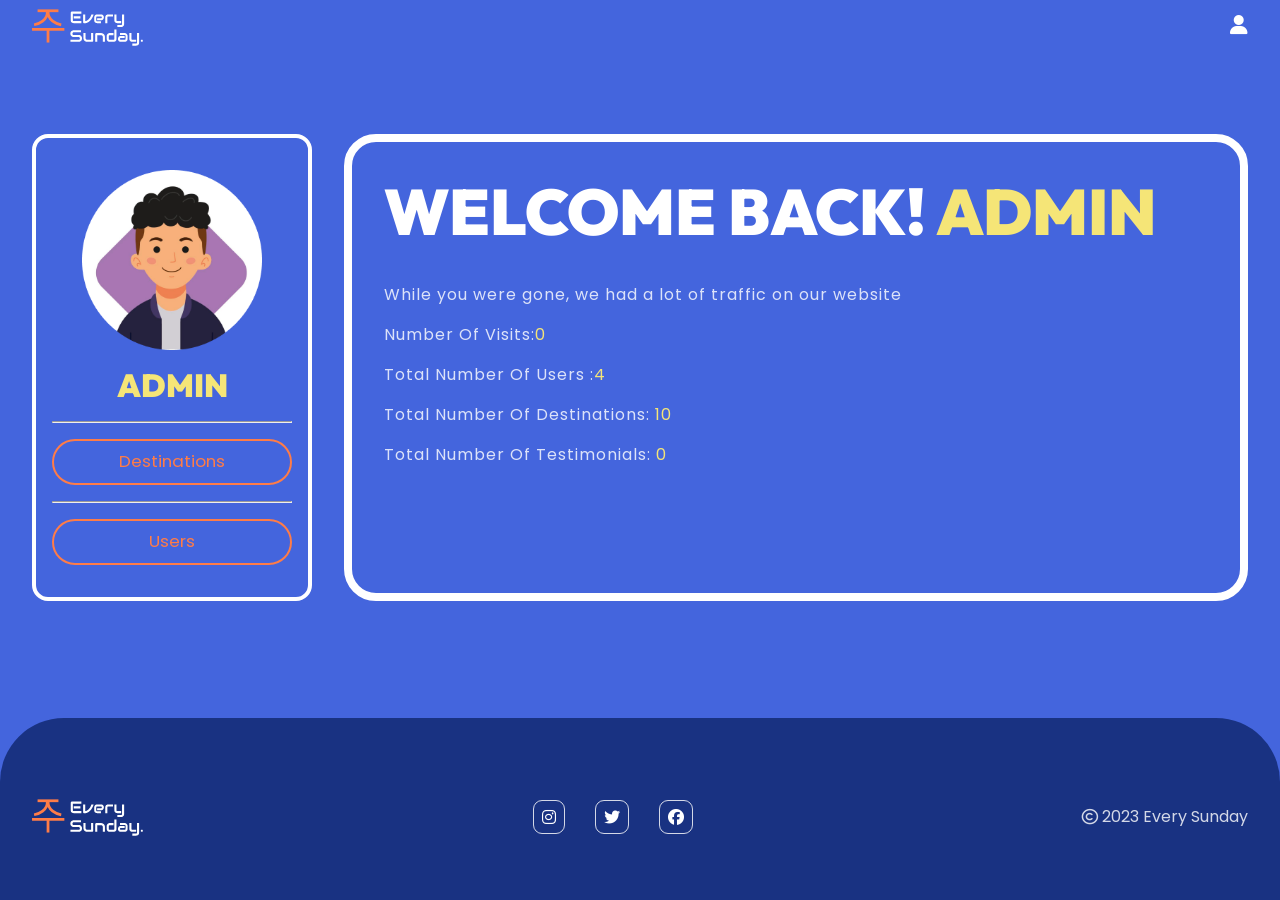
<file: admin.html>
<!DOCTYPE html>
<html lang="en">
  <head>
    <meta charset="UTF-8" />
    <meta name="viewport" content="width=device-width, initial-scale=1.0" />
    <!-- Favicon Icon -->
    <link rel="icon" type="image/x-icon" href="/assets/brand-icon.svg" />

    <!-- Font Awesome CDN -->
    <link
      rel="stylesheet"
      href="https://cdnjs.cloudflare.com/ajax/libs/font-awesome/6.4.0/css/all.min.css"
      integrity="sha512-iecdLmaskl7CVkqkXNQ/ZH/XLlvWZOJyj7Yy7tcenmpD1ypASozpmT/E0iPtmFIB46ZmdtAc9eNBvH0H/ZpiBw=="
      crossorigin="anonymous"
      referrerpolicy="no-referrer"
    />

    <title>Admin Page</title>
    <link rel="stylesheet" href="main.css" />
    <style>
      .admin {
        padding-block: 5rem;
        display: grid;
        grid-template-columns: 1fr 1fr 1fr 1fr;
        grid-template-areas: "sidebar maincontent maincontent maincontent";
        gap: 2rem;
      }
      .sidebar {
        grid-area: sidebar;
        display: flex;
        flex-direction: column;
        border: 4px solid var(--white);
        border-radius: 1rem;
        padding-block: 2rem;
        padding-inline: 1rem;
        align-self: flex-start;
      }
      .sidebar .btn {
        border: 2px solid transparent;
      }
      .sidebar .inactive {
        padding: 0.5em 1.5rem;
        border: 2px solid var(--primary);
        background-color: transparent;
        color: var(--primary);
        font-weight: 400;
      }
      .sidebar img {
        width: 75%;
        margin-inline: auto !important;
        object-fit: cover;
        margin-bottom: 1rem;
      }
      .sidebar h3,
      .sidebar h4 {
        text-align: center;
        color: var(--highlight);
      }
      .sidebar hr {
        margin: 0;
        margin-block: 1rem;
        background-color: var(--white);
      }
      .Destination {
        display: none;
        flex-direction: column;
        gap: 1rem;
      }
      .Destination input {
        padding: 0.5rem 1rem;
        border-radius: 50px;
      }
      .viweUser {
        margin: 1rem 0;
      }
      .viweUser button {
        width: 100%;
      }
      .editdesti {
        margin: 1rem 0;
      }
      .editdesti button {
        width: 100%;
      }
      .viewDestination {
        margin: 1rem 0;
      }
      .viewDestination button {
        width: 100%;
      }
      /* table */
      table {
        border-collapse: collapse;
        width: 100%;
        margin: auto;
        text-align: center;
      }

      table td,
      table th {
        border: 1px solid var(--white);
        padding: 6px;
        text-align: center;
      }

      table tr:nth-child(even) {
        background-color: var(--background);
      }

      table tr:hover {
        background-color: var(--background-light);
      }

      table th {
        padding-top: 6px;
        padding-bottom: 6px;
        text-align: left;
        background-color: var(--background-dark);
        color: white;
        text-align: center;
      }
      .imgAvatarwraper {
        width: 70px;
        height: 70px;
        border-radius: 50%;
        margin: auto;
        overflow: hidden;
      }
      .imgAvatarwraper img {
        width: 100%;
        height: 100%;
      }
      .deleteUserBtn {
        margin: 1rem 0;
        background-color: var(--failure);
        background-image: none;
      }
      .main-content {
        grid-area: maincontent;
        position: relative;
        min-height: 50vh;
        padding: 2rem;
        border-radius: 2rem;
        border: 8px solid var(--white);
      }
      #blank {
        display: grid;
        grid-template-columns: repeat(3, 1fr);
        gap: 1rem;
        margin-bottom: 2rem;
      }
      #loader {
        display: none;
        width: 150px;
        height: 150px;
        position: absolute;
        top: 50%;
        left: 50%;
        transform: translate(-50%, -50%);
        z-index: 10000;
      }
      .card {
        display: flex;
        flex-direction: column;
        justify-content: center;
        align-items: center;
      }
      .imgheader {
        width: 130px;
        height: 130px;
        border-radius: 50%;
        overflow: hidden;
      }
      .imgheader img {
        width: 100%;
        height: 100%;
      }
      .wraper {
        display: flex;
        justify-content: space-between;
        align-items: center;
        gap: 15px;
        margin: 10px 0;
      }
      #default h1 {
        margin-bottom: 2rem;
      }
      #default p {
        margin-bottom: 1rem;
        letter-spacing: 1px;
      }
    </style>
  </head>
  <body>
    <header>
      <nav class="container">
        <img src="./assets/brand-logo.svg" alt="Every Sunday Logo" />
        <!-- <div id="toggle">
                <label class="switch">
                    <input type="checkbox">
                    <span class="slider round"></span>
                </label>
            </div> -->
        <div id="login-container">
          <a href="./login.html" id="loginBtn"
            ><i class="fa-solid fa-user" id="login-btn"></i
          ></a>
          <div style="display: none">
            <a
              href="/"
              id="logout-btn"
              class="btn-small"
              style="border-radius: 50px; color: var(--white)"
              >Log Out</a
            >
          </div>
        </div>
      </nav>
    </header>
    <main>
      <section class="container admin">
        <!-- <div class="sidebar">
                <div class="viewDestination">
                    <button class="viewAllDestinations btn">View All Destinations</button>
                    <hr>
                </div>    
                
                <hr>
                <div class="editdesti">
                    <button class="editdes btn">Edit Destination</button>
                </div>
                <hr>
            </div> -->
        <div class="sidebar">
          <div>
            <img src="./assets/Avatar1.png" alt="Admin Icon" />
            <h3>Admin</h3>
          </div>
          <hr />
          <button class="inactive tab" id="destinations-tab">
            Destinations
          </button>
          <hr />
          <button class="inactive tab" id="users-tab">Users</button>
          <div class="Destination">
            <hr />
            <h4>Destination Form</h4>
            <!-- <input type="text" id="id" placeholder="Id" /> -->
            <input type="text" id="city" placeholder="Enter Place" />
            <input type="text" id="country" placeholder="Enter city" />
            <input
              type="text"
              id="description"
              placeholder="Enter description"
            />
            <input
              type="text"
              id="attraction1"
              placeholder="Add Attraction 1"
            />
            <input
              type="text"
              id="attraction2"
              placeholder="Add Attraction 2"
            />
            <input
              type="text"
              id="attraction3"
              placeholder="Add Attraction 3"
            />
            <input
              type="number"
              id="estimatedCost"
              placeholder="Add EstimatedCost"
            />
            <input type="number" id="rating" placeholder="Rating" />
            <input type="text" id="activity1" placeholder="Add Activity 1" />
            <input type="text" id="activity2" placeholder="Add Activity 2" />
            <input type="text" id="activity3" placeholder="Add Activity 3" />
            <input type="text" id="food1" placeholder="Add local food 1" />
            <input type="text" id="food2" placeholder="Add local food 2" />
            <input type="text" id="food3" placeholder="Add local food 3" />
            <input type="text" id="image" placeholder="Add Image url" />
            <button class="addDestination btn">Add Destination</button>
            <button class="updateDestination inactive">
              Update Destination
            </button>
          </div>
        </div>
        <div class="main-content">
          <div id="default">
            <h1>
              Welcome Back! <span style="color: var(--highlight)">Admin</span>
            </h1>
            <p>While you were gone, we had a lot of traffic on our website</p>
            <p>
              Number Of Visits:<span style="color: var(--highlight)">0</span>
            </p>
            <p>
              Total Number Of Users :<span style="color: var(--highlight)"
                >4</span
              >
            </p>
            <p>
              Total Number Of Destinations:
              <span style="color: var(--highlight)">10</span>
            </p>
            <p>
              Total Number Of Testimonials:
              <span style="color: var(--highlight)">0</span>
            </p>
          </div>
          <div id="blank">
            <img src="./assets/Loader.svg" alt="loader" id="loader" />
            <!-- all destination deta append here -->
          </div>
        </div>
      </section>
    </main>
    <footer>
      <section class="articles"></section>
      <div class="container">
        <div class="footer">
          <img src="./assets/brand-logo.svg" alt="Every Sunday Logo" />
          <div class="socials">
            <div class="social">
              <a href="https://www.instagram.com/" target="_blank"
                ><i class="fa-brands fa-instagram"></i
              ></a>
            </div>
            <div class="social">
              <a href="https://twitter.com/" target="_blank"
                ><i class="fa-brands fa-twitter"></i
              ></a>
            </div>
            <div class="social">
              <a href="https://www.facebook.com/" target="_blank"
                ><i class="fa-brands fa-facebook"></i
              ></a>
            </div>
          </div>
          <p><i class="fa-regular fa-copyright"></i> 2023 Every Sunday</p>
        </div>
      </div>
    </footer>
  </body>
  <script src="main.js"></script>
  <script>
    let obj = {
      1: "./assets/Avatar1.png",
      2: "./assets/Avatar2.png",
      3: "./assets/Avatar3.png",
      4: "./assets/Avatar4.png",
      5: "./assets/Avatar5.png",
      6: "./assets/Avatar6.png",
      7: "./assets/Avatar7.png",
      8: "./assets/Avatar8.png",
      9: "./assets/Avatar9.png",
      10: "./assets/Avatar10.png",
    };
    let destinationURL =
      "https://mock-every-sunday-server.onrender.com/destinations";
    let usersUrl = "https://mock-every-sunday-server.onrender.com/users";

    let tbody = document.querySelector(".tbody");
    let viewAllUsers = document.querySelector(".viewAllUsers");
    let viewAllDestinations = document.querySelector(".viewAllDestinations");
    let userdetailstable = document.querySelector("#userdetailstable");
    let main_container = document.querySelector("#blank");
    let editdes = document.querySelector(".editdes");
    let destinationsTab = document.querySelector("#destinations-tab");
    let usersTab = document.querySelector("#users-tab");
    let defaultText = document.querySelector("#default");
    let tabs = Array.from(document.querySelectorAll(".tab"));
    let loader = document.querySelector("#loader");
    let destinationForm = document.querySelector(".Destination");
    let destinationNav = document.querySelector(".destination-nav");
    let addDestination = document.querySelector(".addDestination");
    let updateDestination = document.querySelector(".updateDestination");

    // let id = document.getElementById("id");
    let city = document.getElementById("city");
    let country = document.getElementById("country");
    let description = document.getElementById("description");
    let attraction1 = document.getElementById("attraction1");
    let attraction2 = document.getElementById("attraction2");
    let attraction3 = document.getElementById("attraction3");
    let estimatedCost = document.getElementById("estimatedCost");
    let rating = document.getElementById("rating");
    let activity1 = document.getElementById("activity1");
    let activity2 = document.getElementById("activity2");
    let activity3 = document.getElementById("activity3");
    let food1 = document.getElementById("food1");
    let food2 = document.getElementById("food2");
    let food3 = document.getElementById("food3");
    let image = document.getElementById("image");

    destinationsTab.addEventListener("click", () => {
      tabs.forEach((tab) => {
        tab.classList.remove("btn");
        tab.classList.add("inactive");
      });
      destinationsTab.classList.remove("inactive");
      destinationsTab.classList.add("btn");
      datafetch(destinationURL);
    });
    usersTab.addEventListener("click", () => {
      tabs.forEach((tab) => {
        tab.classList.remove("btn");
        tab.classList.add("inactive");
      });
      usersTab.classList.remove("inactive");
      usersTab.classList.add("btn");
      datauserfetch(usersUrl);
    });

    // let addDestinationBtn = document.querySelector("#add-destination");
    // addDestinationBtn.addEventListener("click", () => {
    //   destinationForm.style.display = "flex";
    // });

    // Destinations Functionality
    async function datafetch(url) {
      defaultText.innerHTML = "";
      loader.style.display = "block";
      try {
        let res = await fetch(url);
        let data = await res.json();
        console.log(data);
        appendDestination(data);
      } catch (error) {
        console.log(error);
        displayMessage("Try Again Later! :/", "warning");
      }
    }
    function showDestinationForm() {
      destinationForm.style.display = "flex";
    }
    function hideDestinationForm() {
      destinationForm.style.display = "none";
    }

    function appendDestination(arr) {
      main_container.innerHTML = null;
      loader.style.display = "none";
      main_container.innerHTML = `
            <div class="destination-nav" style="grid-column: span 3">
              <p>
                To add a new destination click here :
                <button class="btn-small" id="add-destination" onclick="showDestinationForm()">Add Destination</button>
              </p>
              <hr style="width: 100%; margin: 1rem auto 2rem auto" />
            </div>
      `;
      addDestination.addEventListener("click", postDestination);
      arr.forEach((ele) => {
        main_container.append(singleCard(ele));
      });
    }

    function singleCard(item) {
      let card = document.createElement("div");
      card.className = "card";
      let imgheader = document.createElement("div");
      imgheader.className = "imgheader";
      let img = document.createElement("img");
      img.src = item.img;
      imgheader.appendChild(img);

      let cityname = document.createElement("h3");
      cityname.innerText = item.name;
      let countryname = document.createElement("h4");
      countryname.innerText = item.country;
      let edit = document.createElement("button");
      let deleteBtn = document.createElement("button");
      edit.innerText = "Edit";
      deleteBtn.innerText = "Delete";
      edit.classList.add("edit", "btn-small");
      deleteBtn.classList.add("delete", "btn-small");
      edit.addEventListener("click", showDestinationForm);
      edit.addEventListener("click", () => {
        city.value = item.name;
        country.value = item.country;
        description.value = item.description;
        attraction1.value = item.attractions[0];
        attraction2.value = item.attractions[1];
        attraction3.value = item.attractions[2];
        estimatedCost.value = item.estimatedCost;
        rating.value = item.rating;
        activity1.value = item.activity[0];
        activity2.value = item.activity[1];
        activity3.value = item.activity[2];
        food1.value = item.food[0];
        food2.value = item.food[1];
        food3.value = item.food[2];
        image.value = item.img;
        // id.value = item.id;
        updateDestination.classList.add("btn");
        updateDestination.classList.remove("inactive");
        addDestination.classList.add("inactive");
        addDestination.classList.remove("btn");
        localStorage.setItem("id", item.id);
      });

      deleteBtn.addEventListener("click", () => {
        fetch(`${destinationURL}/${item.id}`, {
          method: "DELETE",
        })
          .then((res) => {
            displayMessage("Destination Deleted!", "success");
            return res.json();
          })
          .then((data) => {
            datafetch(destinationURL);
          })
          .catch((err) => {
            console.log(err);
            displayMessage("Something went wrong!", "warning");
          });
      });

      let wraper = document.createElement("div");
      wraper.className = "wraper";
      wraper.append(edit, deleteBtn);
      card.append(imgheader, cityname, countryname, wraper);
      return card;
    }

    // Users Functionality
    async function datauserfetch(url) {
      defaultText.innerHTML = "";
      loader.style.display = "block";
      try {
        let res = await fetch(url);
        let data = await res.json();
        console.log(data);
        displayUserData(data);
      } catch (error) {
        console.log(error);
      }
    }

    function displayUserData(data) {
      main_container.innerHTML = null;
      loader.style.display = "none";
      let table = document.createElement("table");

      let thead = document.createElement("thead");
      let trhead = document.createElement("tr");
      let namehead = document.createElement("th");
      let emailhead = document.createElement("th");
      let passwordhead = document.createElement("th");
      let imageAvatarIdhead = document.createElement("th");
      let userIdhead = document.createElement("th");
      let deletehead = document.createElement("th");

      namehead.textContent = "Name";
      emailhead.textContent = "Email";
      passwordhead.textContent = "Password";
      imageAvatarIdhead.textContent = "ImageAvatar";
      userIdhead.textContent = "UserId";
      deletehead.textContent = "Delete";

      trhead.append(
        imageAvatarIdhead,
        namehead,
        emailhead,
        passwordhead,
        userIdhead,
        deletehead
      );
      thead.append(trhead);

      let tbody = document.createElement("tbody");

      data.forEach((ele) => {
        let tr = document.createElement("tr");
        let name = document.createElement("td");
        let email = document.createElement("td");
        let password = document.createElement("td");
        let imageAvatarId = document.createElement("td");
        let imgAvatarwraper = document.createElement("div");
        imgAvatarwraper.className = "imgAvatarwraper";
        let imgAvatar = document.createElement("img");
        let userId = document.createElement("td");

        let deletetd = document.createElement("td");

        let deleteBtn = document.createElement("button");

        name.textContent = ele.name;
        email.textContent = ele.email;
        password.textContent = ele.password;

        if (obj[ele.imgAvatar]) {
          imgAvatar.src = obj[ele.imgAvatar];
        } else {
          imgAvatar.style.display = "none";
        }

        imgAvatarwraper.append(imgAvatar);
        imageAvatarId.append(imgAvatarwraper);

        userId.textContent = ele.id;

        deleteBtn.className = "btn-small deleteUserBtn";
        deleteBtn.innerText = "Delete";
        deleteBtn.addEventListener("click", () => {
          console.log(ele.id);
          fetch(`${usersUrl}/${ele.id}`, {
            method: "DELETE",
          })
            .then((response) => {
              return response.json();
            })
            .then((data) => {
              console.log(data);
              datauserfetch(usersUrl);
              displayMessage("User deleted!", "success");
            })
            .catch((err) => console.log(err));
        });

        deletetd.append(deleteBtn);
        tr.append(imageAvatarId, name, email, password, userId, deletetd);

        tbody.appendChild(tr);
      });

      table.append(thead, tbody);
      main_container.append(table);
    }

    // add description function

    function postDestination() {
      fetch(destinationURL, {
        method: "POST",
        headers: { "Content-Type": "application/json" },
        body: JSON.stringify({
          name: city.value,
          country: country.value,
          description: description.value,
          attractions: [
            attraction1.value,
            attraction2.value,
            attraction3.value,
          ],
          estimatedCost: estimatedCost.value,
          rating: rating.value,
          activity: [activity1.value, activity2.value, activity3.value],
          food: [food1.value, food2.value, food3.value],
          img: image.value,
        }),
      })
        .then((res) => {
          return res.json();
        })
        .then((data) => {
          console.log(data);
          datafetch(destinationURL);
          displayMessage("Destination Added Successfully!", "success");
        })
        .catch((err) => {
          console.log(err);
        });

      // reset all input filds

      //   id.value = "";
      city.value = "";
      country.value = "";
      description.value = "";
      attraction1.value = "";
      attraction2.value = "";
      attraction3.value = "";
      estimatedCost.value = "";
      rating.value = "";
      activity1.value = "";
      activity2.value = "";
      activity3.value = "";
      food1.value = "";
      food2.value = "";
      food3.value = "";
      image.value = "";
    }

    // add user data to the dom

    // edit destination

    updateDestination.addEventListener("click", updateDestinationFunc);

    function updateDestinationFunc(id) {
      fetch(`${destinationURL}/${JSON.parse(localStorage.getItem("id"))}`, {
        method: "PATCH",
        headers: {
          "Content-Type": "application/json",
        },
        body: JSON.stringify({
          name: city.value,
          country: country.value,
          description: description.value,
          attractions: [
            attraction1.value,
            attraction2.value,
            attraction3.value,
          ],
          estimatedCost: estimatedCost.value,
          rating: rating.value,
          activity: [activity1.value, activity2.value, activity3.value],
          food: [food1.value, food2.value, food3.value],
          img: image.value,
        }),
      })
        .then((res) => {
          return res.json();
        })
        .then((data) => {
          datafetch(destinationURL);
          localStorage.removeItem("id");
          displayMessage("Destination Edited Successfully!", "success");
        })
        .catch((error) => {
          console.log(error);
          displayMessage("Try Again Later! :/", "warning");
          localStorage.removeItem("id");
        });

      // reset all input filds

      //   id.value = "";
      city.value = "";
      country.value = "";
      description.value = "";
      attraction1.value = "";
      attraction2.value = "";
      attraction3.value = "";
      estimatedCost.value = "";
      rating.value = "";
      activity1.value = "";
      activity2.value = "";
      activity3.value = "";
      food1.value = "";
      food2.value = "";
      food3.value = "";
      image.value = "";
    }
  </script>
</html>
</file>
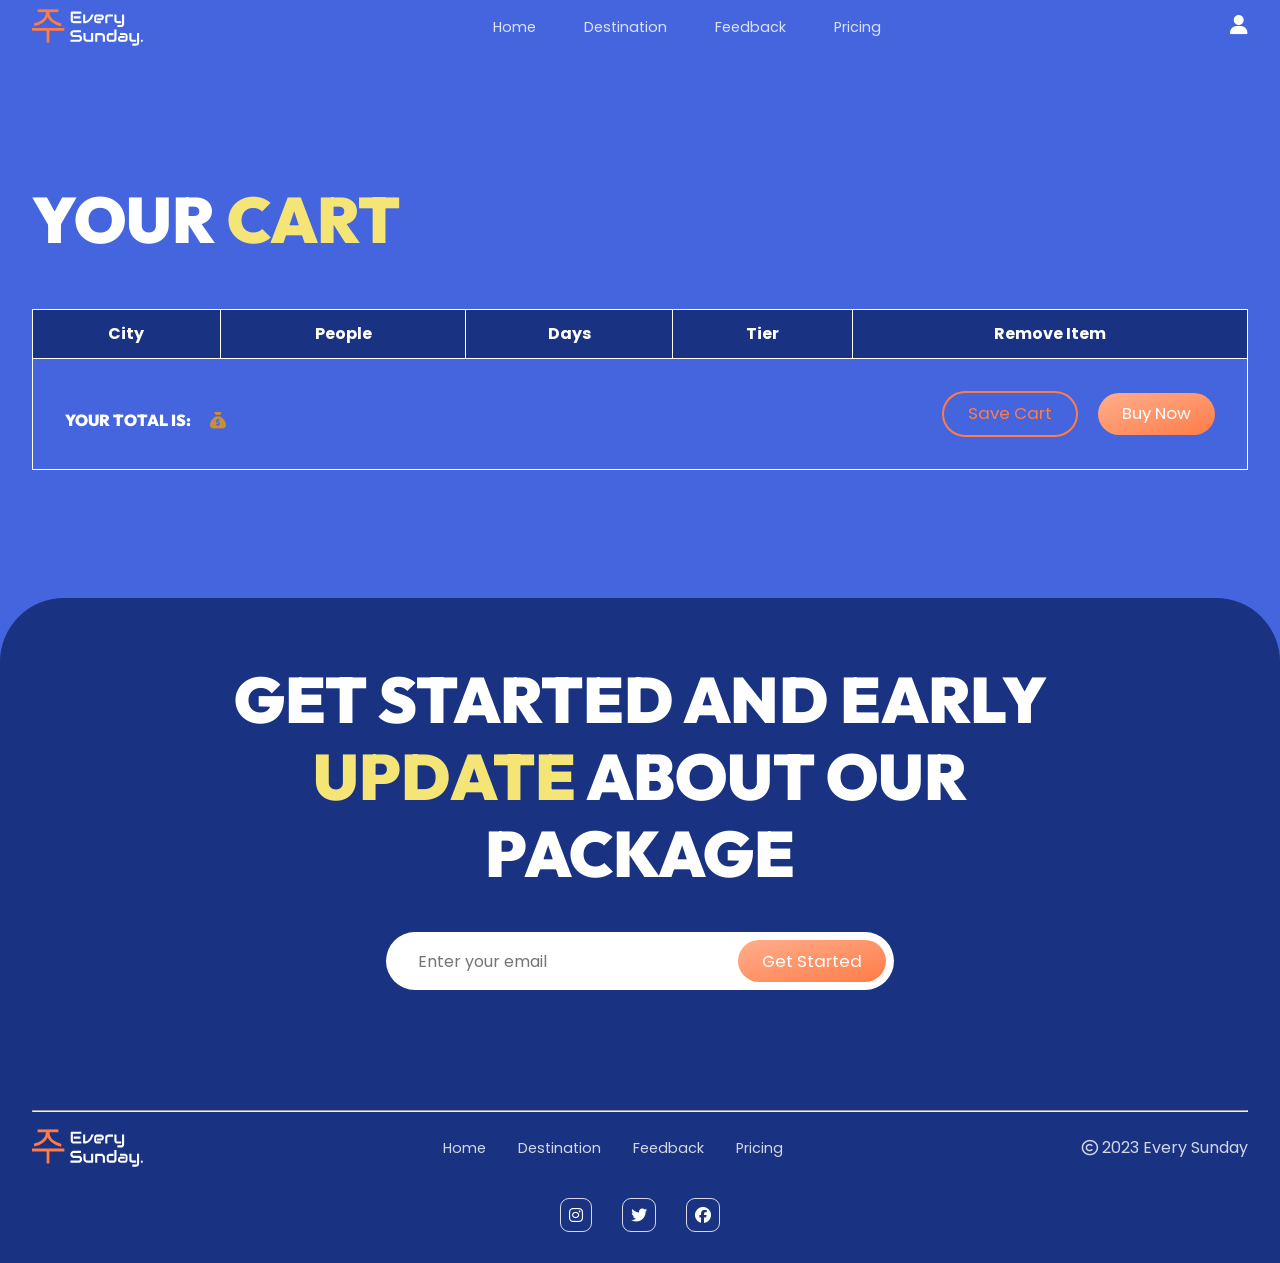
<file: checkout.html>
<!DOCTYPE html>
<html lang="en">
<head>
    <meta charset="UTF-8">
    <meta name="viewport" content="width=device-width, initial-scale=1.0">
    <!-- Favicon Icon -->
    <link rel="icon" type="image/x-icon" href="/assets/brand-icon.svg">

    <!-- Font Awesome CDN -->
    <link rel="stylesheet" href="https://cdnjs.cloudflare.com/ajax/libs/font-awesome/6.4.0/css/all.min.css" integrity="sha512-iecdLmaskl7CVkqkXNQ/ZH/XLlvWZOJyj7Yy7tcenmpD1ypASozpmT/E0iPtmFIB46ZmdtAc9eNBvH0H/ZpiBw==" crossorigin="anonymous" referrerpolicy="no-referrer" />

    <!-- Links To All Style Files -->
    <link rel="stylesheet" href="./main.css">

    <title>Every Sunday | Cart</title>
    <style>
        /* CSS here */

        .cart-section{
            padding-block: 8rem;
        }
        h1 span{
            color:var(--highlight);
        }
        table {
            border-collapse: collapse;
            width: 100%;
            margin: auto;
            margin-top: 50px;
            text-align: center;
        }

        table td,
        table th {
        border: 1px solid var(--white);
        padding: 0.75rem 1rem;
        color:var(--white);
        text-align: center;
        }

        table tr:nth-child(even) {
        background-color: var(--background);
        }

        table tr:hover {
            background-color: var(--background-light);
        }

        table th {
            padding-top: 12px;
            padding-bottom: 12px;
            text-align: left;
            background-color: var(--background-dark);
            color: white;
            text-align: center;
        }
        #append select{
            padding:0.25rem 0.5rem;
            background-color: transparent !important;
            border: 2px solid var(--white-light);
            color: var(--white-light);
            cursor: pointer;
            border-radius: 8px;
        }
        #append select option{
            background-color: var(--background-light);
            color:var(--white);
            cursor: pointer;
        }

        
        .checkout-container{
            padding-block: 3rem;
            display: flex;
            align-items: center;
            justify-content: space-between;
            border:1px solid var(--white);
            /* margin-top: 2rem; */
            border-top: none;
            padding:2rem;
        }
        #total{
            font-size: var(--h3);
            color:var(--highlight);
            margin-left: 1rem;
        }
        .secondary-btn{
            background-color: transparent !important;
            background-image: none;
            border:2px solid var(--primary);
            color:var(--primary);
            margin-right: 1rem;
        }
    </style>
</head>
<body>
    <header>
        <nav class="container">
            <img src="./assets/brand-logo.svg" alt="Every Sunday Logo">
            <ul>
                <li><a href="/index.html">Home</a></li>
                <li><a href="/destination.html">Destination</a></li>
                <li><a href="/feedback.html">Feedback</a></li>
                <li><a href="/prices.html">Pricing</a></li>
            </ul>
            <!-- <div id="toggle">
                <label class="switch">
                    <input type="checkbox">
                    <span class="slider round"></span>
                </label>
            </div> -->
            <div id="login-container">
                <a href="./login.html" id="loginBtn"><i class="fa-solid fa-user" id="login-btn"></i></a>
                <div style="display: none;">
                    <a href='./checkout.html'><i class="fa-solid fa-cart-shopping" style="margin-right:1rem"></i></a>
                    <a href="/" id="logout-btn" class='btn-small' style='border-radius:50px;color:var(--white)'>Log Out</a>
                </div>       
            </div>
        </nav>
    </header>
    <main>
        <section class="container cart-section">
            <!--  -->
            <h1>Your <span>Cart</span></h1>
            <table id="table">
                <thead class="thead">
                    <th>City</th>
                    <th>People</th>
                    <th>Days</th>
                    <th>Tier</th> 
                    <th>Remove Item</th>
                </thead>
                <tbody class="append" id="append">
                    <!-- Date Appended Here -->
                </tbody>
            </table>
            <div class="checkout-container">
                <h4>Your Total is: <span id="total"></span> <i class="fa-solid fa-sack-dollar" style="color:#cc8e35"></i></h4>
                <div>
                    <button id="save-cart" class="btn secondary-btn">Save Cart</button>
                    <button id="buy-now" class="btn">Buy Now</button>
                </div>
            </div>
        </section>
    </main>
    <footer>
        <section class="articles"></section>
        <div class="container">
            <h1>Get started and early <span>Update</span> about our package</h1>
            <!-- Copy this searchbox If you want to use it somewhere else -->
            <div class="searchbox">
                <input  type="text" placeholder="Enter your email">
                <button class="btn" id="cta">Get Started</button>
            </input>
            </div>
            <hr>
            <div class="footer">
                <img src="./assets/brand-logo.svg" alt="Every Sunday Logo">
                <ul>
                    <li><a href="/">Home</a></li>
                    <li><a href="/">Destination</a></li>
                    <li><a href="/">Feedback</a></li>
                    <li><a href="/">Pricing</a></li>
                </ul>
                <p><i class="fa-regular fa-copyright"></i> 2023 Every Sunday</p>
            </div>
            <div class="socials">
                <div class="social">
                    <a href="https://www.instagram.com/" target="_blank"><i class="fa-brands fa-instagram"></i></a>
                </div>
                <div class="social">
                    <a href="https://twitter.com/" target="_blank"><i class="fa-brands fa-twitter"></i></a>
                </div>
                <div class="social">
                    <a href="https://www.facebook.com/" target="_blank"><i class="fa-brands fa-facebook"></i></a>
                </div>
            </div>
        </div>
    </footer>
</body>
</html>
<script src="main.js"></script>
<script>
    // JS code goes here
    let tbody = document.querySelector('#append');
    let total = document.querySelector('#total');
    let saveCart=document.querySelector('#save-cart');
    let buyBtn=document.querySelector('#buy-now');
    let table = document.querySelector('#table');

    let cartItems=[];
    let user;
    let totalValue=0;
    
    window.addEventListener('load', getUser);
    saveCart.addEventListener('click',()=>{
        postCart(cartItems);
        getTotal();
    });
    buyBtn.addEventListener('click',()=>{
        displayMessage("Payment Successful!",'success');
    });

async function getUser() {
    let id=JSON.parse(localStorage.getItem('userId'));
    let url = `https://mock-every-sunday-server.onrender.com/users?id=${id}`;
    try {
        let res = await fetch(url);
        let data= await res.json();
        // console.log(data[0].cart);
        user=data[0];
        cartItems=data[0].cart;
        if(cartItems.length==0){
            table.innerHTML='<h2>Nothing In Cart</h2>';
            document.querySelector('.checkout-container').style.display="none";
            return;
        }
        displayCart(cartItems);
        getTotal();
    } catch (e) {
        console.log(e);
    }
}

function displayCart(cart){
        tbody.innerHTML="";
        cart.forEach((item,i)=>{
            let price = item.price;
            let row = document.createElement('tr');
            
            let city=document.createElement('td');
            city.innerText = item.city;
            
            let numPeople=document.createElement('td');
            // numPeople.style.display = 'flex';
            let peopleCont=document.createElement('div');
            peopleCont.style.display = 'flex';
            peopleCont.style.justifyContent = 'center';
            let peopleValue= document.createElement('p');
            peopleValue.style.marginInline = '0.5rem';
            peopleValue.innerText =item.numOfPeople;
            let minus1=document.createElement('button');
            minus1.innerText='-';
            minus1.classList.add('btn-small');
            minus1.addEventListener('click',()=>{
                if(peopleValue.innerText>1){
                    item.numOfPeople=+peopleValue.innerText-1;
                    peopleValue.innerText=+peopleValue.innerText-1;
                    // console.log(cartItems);
                    getTotal();
                }
            })
            let plus1=document.createElement('button');
            plus1.innerText='+';
            plus1.classList.add('btn-small');
            plus1.addEventListener('click',()=>{
                item.numOfPeople=+peopleValue.innerText+1;
                peopleValue.innerText=+peopleValue.innerText+1;
                // console.log(cartItems);
                getTotal();
            })
            peopleCont.append(minus1,peopleValue,plus1);
            numPeople.append(peopleCont);

            let numDays=document.createElement('td');
            let daysCont=document.createElement('div');
            daysCont.style.display = 'flex';
            daysCont.style.justifyContent = 'center';
            // numDays.style.display = 'flex';
            let daysValue= document.createElement('p');
            daysValue.style.marginInline = '0.5rem';
            daysValue.innerText =item.numOfDays;
            let minus2=document.createElement('button');
            minus2.innerText='-';
            minus2.classList.add('btn-small');
            minus2.addEventListener('click',()=>{
                if(daysValue.innerText>1){
                    item.numOfDays=+daysValue.innerText-1;
                    daysValue.innerText=+daysValue.innerText-1;
                    // console.log(cartItems);
                    getTotal();
                }
            })
            let plus2=document.createElement('button');
            plus2.innerText='+';
            plus2.classList.add('btn-small');
            plus2.addEventListener('click',()=>{
                item.numOfDays=+daysValue.innerText+1;
                daysValue.innerText=+daysValue.innerText+1;
                // console.log(cartItems);
                getTotal();
            })
            daysCont.append(minus2,daysValue,plus2);
            numDays.append(daysCont);

            let tierCont=document.createElement('td');
            let tier = document.createElement("select");
            let options = ["Basic", "Premium", "Luxury"];
            for (let i = 0; i < options.length; i++) {
                let optionElement = document.createElement("option");
                optionElement.text = options[i];
                optionElement.value = options[i];
                tier.append(optionElement);
            }
            if(item.tier=='Basic'){
                tier.value='Basic';
            }else if(item.tier=='Premium'){
                tier.value='Premium';
            }else if(item.tier=='Luxury'){
                tier.value='Luxury';
            }
            tier.addEventListener("change",()=>{
                item.tier = tier.value;
                // console.log(cartItems);
                getTotal();
            });
            console.log(tier.value);
            tierCont.append(tier);

            let td=document.createElement('td');
            let delBtn=document.createElement('button');
            delBtn.innerText="Delete";
            delBtn.classList.add('btn-small');
            delBtn.style.backgroundImage='none';
            delBtn.style.backgroundColor='var(--failure)';
            delBtn.addEventListener('click',()=>{
                cartItems=cartItems.filter(el=>el.city!=item.city);
                // console.log(cartItems);
                displayCart(cartItems);
                getTotal();
            });
            td.append(delBtn)

            row.append(city,numPeople,numDays,tierCont,td);
            tbody.append(row);
        })
}

function getTotal(){
    totalValue=0;
    cartItems.forEach((item)=>{
        // console.log(item.basePrice);
        if(item.tier=='Basic'){
            totalValue+=+item.basePrice;
        }else if(item.tier=='Premium'){
            totalValue+=+item.basePrice*2;
        }else if(item.tier=='Luxury'){
            totalValue+=+item.basePrice*3;
        }
        totalValue=totalValue*(+item.numOfDays);
        totalValue=totalValue*(+item.numOfPeople);
        // console.log(totalValue);
        console.log(totalValue);
    })
    total.innerText=totalValue;
}



async function postCart(userCart) {
    let id= JSON.parse(localStorage.getItem('userId'));
    console.log(id);
    let url = `https://mock-every-sunday-server.onrender.com/users/${id}`;
    try {
    let res = await fetch(url, {
      method: "PATCH",
      headers: {
        "Content-Type": "application/json",
      },
      body: JSON.stringify({
        cart: userCart,
      }),
    });
    let data = await res.json();
    // console.log(data);
    displayMessage("New Cart Saved!", "success");
  } catch (e) {
    console.log(e);
    displayMessage("Something Went Wrong! :/", "warning");
  }
}

</script>
</file>
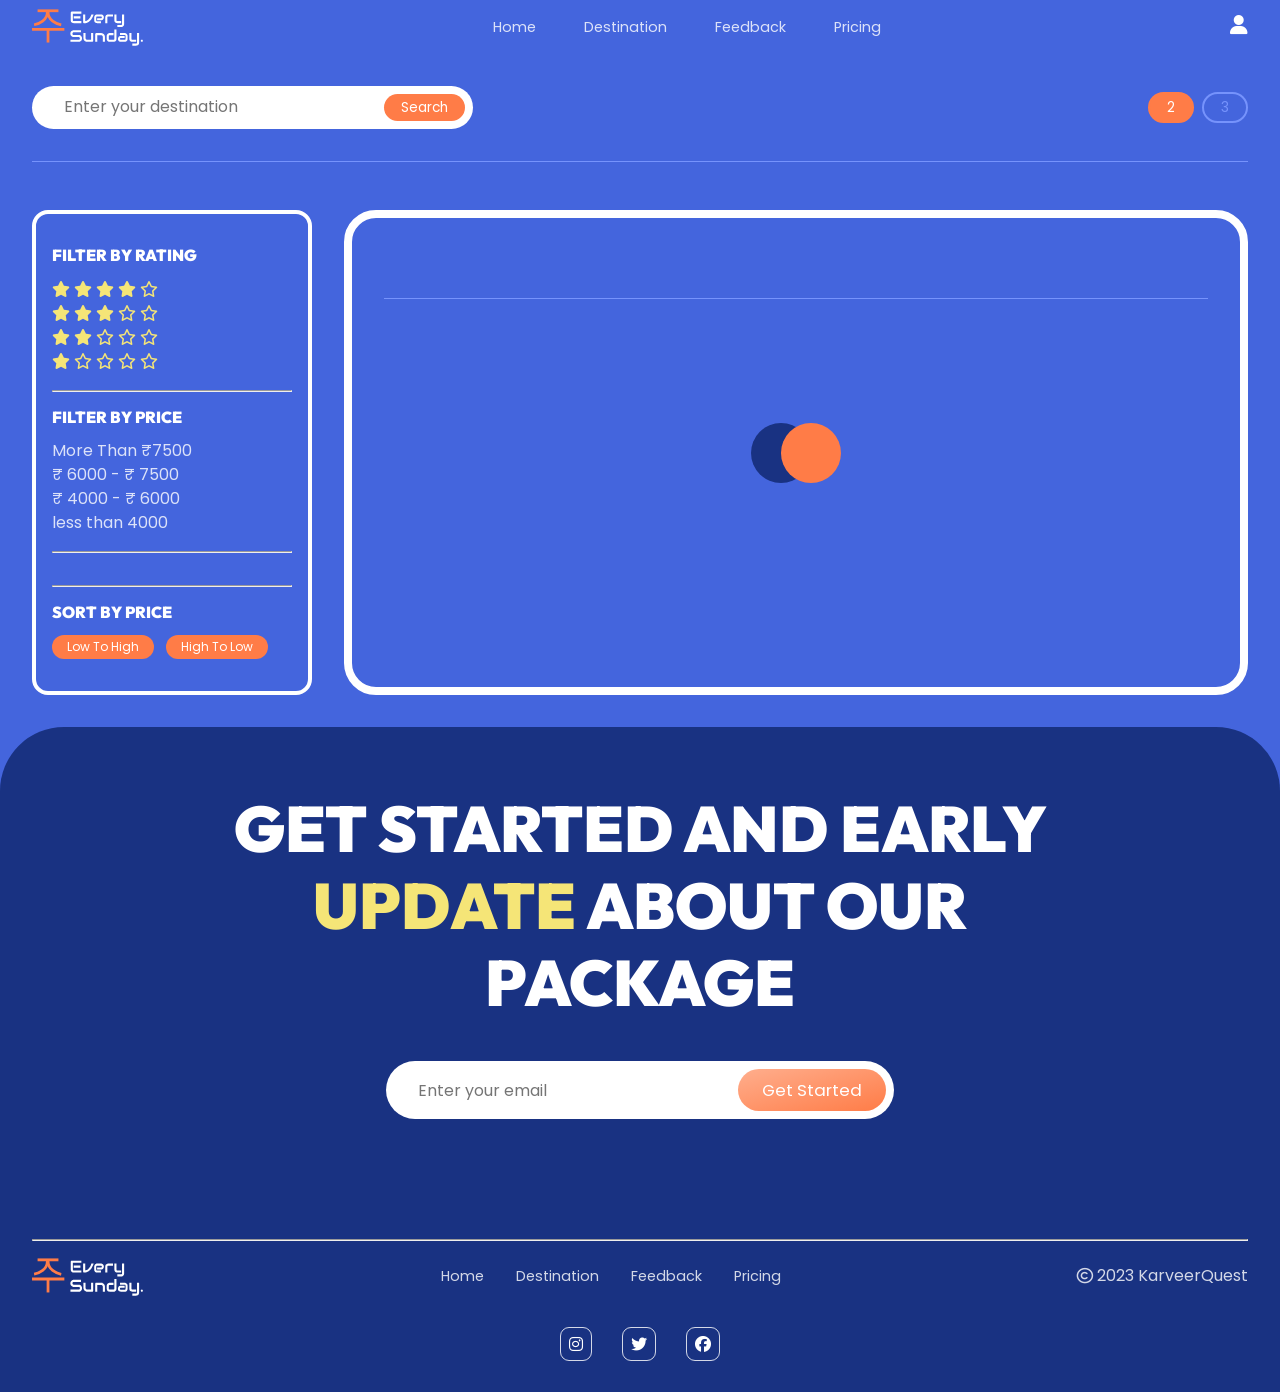
<file: destination.html>
<!DOCTYPE html>
<html lang="en">
<head>
    <meta charset="UTF-8">
    <meta name="viewport" content="width=device-width, initial-scale=1.0">
    
    <title>Destinations</title>
    <!-- Favicon Icon -->
    <link rel="icon" type="image/x-icon" href="/assets/brand-icon.svg">

     <!-- Font Awesome CDN -->
     <link rel="stylesheet" href="https://cdnjs.cloudflare.com/ajax/libs/font-awesome/6.4.0/css/all.min.css" integrity="sha512-iecdLmaskl7CVkqkXNQ/ZH/XLlvWZOJyj7Yy7tcenmpD1ypASozpmT/E0iPtmFIB46ZmdtAc9eNBvH0H/ZpiBw==" crossorigin="anonymous" referrerpolicy="no-referrer" />
 
     <!-- Links To All Style Files -->
     <link rel="stylesheet" href="./main.css">
</head>
<style>
    main{
        position: relative;
    }
    .btn-small{
        background-image: none;
        background-color: var(--primary);
    }

    .destinations{
        padding-block: 2rem;
        display: grid;
        grid-template-columns:1fr 1fr 1fr 1fr;
        grid-template-areas: 
        "toolbar toolbar toolbar toolbar"
        "sidebar maincontent maincontent maincontent";
        gap:3rem 2rem;
    }
    .toolbar{
        width:100%;
        grid-area: toolbar;
        display: flex;
        align-items: center;
        justify-content: space-between;
        padding-bottom: 2rem;
        border-bottom: 1px solid var(--background-light);
    }
    
    .col-btns{
        display: flex;
    }
    .col-btn{
        margin-left: 0.5rem;
        color:var(--background-light);
        background-color: transparent;
        border:2px solid var(--background-light);
    }
    .col-active{
        color:var(--white);
        background-color: var(--primary);
        border-color: var(--primary);
    }
    /* Sidebar CSS */
    .sidebar{
        display: flex;
        flex-direction: column;
        border: 4px solid var(--white);
        border-radius: 1rem;
        padding-block: 2rem;
        padding-inline: 1rem;
        align-self: flex-start;
    }

    .sidebar hr{
        margin-block: 1rem;
    }

    .sidebar>div>h4{
        margin-bottom: 0.75rem;
    }
    .sidebar .btn-small{
        font-size: 0.75rem;
        display: inline;
    }
    .sidebar .btn-small:first-of-type{
        margin-right: 0.5rem;
    }
    .sidebar .btn-small:last-of-type{
        margin: 0;
    }
    .sidebar .filter-country > select{
        padding:0.25rem 0.5rem;
        background-color: transparent !important;
        border: 2px solid var(--white-light);
        color: var(--white-light);
        cursor: pointer;
        border-radius: 8px;
    }
    .sidebar .filter-country > select >option{
        background-color: var(--background-light);
        color:var(--white);
        cursor: pointer;
    }

    .filter-rating i{
        color: var(--highlight);
    }
    .filter-rating>div{
        cursor: pointer;
    }

    .filter-price>.filter-price-option{
        cursor: pointer;
        transition: color 0.25s ease-out;
        color: var(--white-light);
    }
    .filter-price>.filter-price-option:hover{
        color:var(--primary);
    }
    /* Styling for Cards */
    .main-content{
        grid-area: maincontent;
        position: relative;
        min-height: 50vh;
        padding: 2rem;
        /* background-color: var(--background-light); */
        border-radius: 2rem;
        border: 8px solid var(--white);
    }
    #blank{
        display: grid;
        grid-template-columns: repeat(2,1fr);
        gap: 2rem 1rem;
        margin-bottom: 2rem;
        padding-bottom: 1rem;
    }
    #loader{
        display:none;
        width: 150px;
        height: 150px;
        position: absolute;
        top: 50%;
        left:50%;
        transform: translate(-50%,-50%);
        z-index: 10000;
    }
    .destination-card{
        background-color: var(--background-dark);
        overflow: hidden;
        border-radius: 2rem;
        border:2px solid var(--background-light)
    }
    
    .destination-card img{
        object-fit: cover;
        max-height: 250px;
        height: 200px;
        width: 100%;
    }
    .destination-card> div{
        padding:1rem;
        position: relative;
    }
    .destination-card>div .fa-plane-departure{
        position: absolute;
        bottom: -25%;
        right: -2%;
        font-size: 6rem;
        color:var(--background-light);
        opacity: 0.2;
    }
    .destination-card> div h4{
        display: inline;
        margin-right: 0.5rem;
        margin-bottom: 0.5rem;
    }
    .destination-rating{
        display:inline;
        color:var(--highlight);
        font-size: 0.75rem;
    }
    .destination-card> div p{
        color:var(--white-light);
        margin-bottom: 1rem;
    }
    .destination-card>div p span{
        font-size: 2rem;
        font-weight: bolder;
        color:var(--highlight);
    }

    .view-details{
        color:var(--primary);
        background-color: transparent;
        border:1px solid var(--primary);
        margin-right: 0.5rem;
        margin-bottom: 0.5rem;
    }

    /* Destination Modal Styling */

    #destination-dialog{
        max-height: 80vh;
        width:min(60rem,100%);
        position: fixed;
        top:50%;
        left:50%;
        transform: translate(-50%,-50%);
        background-color: var(--background-dark);
        padding:2rem;
        border-radius: 2rem;
        border:none;
        border:2px solid var(--background-light);
        display:none;/* toggling on off using js*/
        grid-template-columns: 1fr 1fr 1fr 1fr;
        grid-template-areas: 
        "back back back back"
        "mainImage mainImage mainImage mainImage"
        "imgRow imgRow imgRow imgRow"
        "Desc Desc Desc Desc"
        "Act Act Act Act"
        "Att Att Att Att"
        "back2 back2 back2 back2";
        gap:1rem;
        overflow-x: hidden;
    }
    #destination-dialog::backdrop{
       background:#0008; 
    }
    #destination-dialog::-webkit-scrollbar{
        width:0.5em;
    }
    #destination-dialog::-webkit-scrollbar-track{
        background-color: transparent !important;
        margin-block: 3em;
        /* border: 20px solid transparent; */
        background-clip: content-box;
    }
    #destination-dialog::-webkit-scrollbar-thumb{
        background-color: var(--background-light);
        border-radius: 50px;
        border:4px solid transparent !important;
    }
    .close-destination:first-of-type{
        grid-area: back;
        grid-column: span 1;
    }
    .close-destination:last-of-type{
        grid-area: back2;
        grid-column: span 1;
    }

    #destination-img-container{
        width:100%;
        grid-area: mainImage;
        height: 30rem;
        border:1rem;
        overflow: hidden !important;
    }
    #destination-img-container img{
        height: 30rem;
        width: 100%;
    }
    #destination-img-container img,
    #destination-img-row img{
        object-fit: cover;
        border-radius: 2rem;
    }
    #destination-img-row{
        grid-area:imgRow;
        display:flex;
        align-items: center;
        justify-content: space-between;
        gap:1rem;
        margin-bottom: 2rem;
    }
    #destination-img-row img{
        height: 200px;
        width: 24%;
        border-radius: 1rem;
    }
    #destination-description{
        grid-area: Desc;
        margin-bottom: 1rem;
    }
    #destination-description>*{
        margin-block:0.5rem;
    }
    #destination-activity{
        grid-area: Act;
        margin-bottom: 1rem;
    }
    #destination-attractions{
        grid-area: Att;
        margin-bottom: 1rem;
    }
    #destination-activity>h4,
    #destination-attractions>h4{
        margin-bottom: 1rem;
    }
    #destination-activity>div,
    #destination-attractions>div{
        width: 100%;
        display: flex;
        align-items: center;
        gap:1rem;
    }
    
    #destination-activity>div>*,
    #destination-attractions>div>*{
        margin-right: 0.5rem;
    }
    #destination-activity>div:last-child,
    #destination-attractions>div:last-child{
        margin:0;
    }
    .dest-card{
        width:33%;
        height: 200px;
        overflow: hidden;
        position: relative;
    }
    .dest-card h5{
        opacity: 0;
        cursor: pointer;
        transition:opacity 1s ease-out;
    }
    .dest-card:hover h5{
        opacity: 1;
        position: absolute;
        top: 50%;
        left:50%;
        transform:translate(-50%, -50%) !important;
        z-index: 1;
        color:var(--white);
        background-color: #0009;
        display:grid;
        place-items: center;
        overflow: hidden !important;
        padding:1rem;
        border-radius: 1rem;
    }

    #destination-activity>div img,
    #destination-attractions>div img{
        width: 100%;
        height: 100%;
        border-radius: 1rem;
        object-fit: cover;
    }
    
    
    /* Pagination Buttons Styling */
    #pagination-container{
        display:flex;
        align-items: center;
        justify-content: center;
        border-top: 1px solid var(--background-light);
        padding-top: 2rem;
    }
    #pagination-container .btn-small{
        color:var(--background-light);
        background-color: transparent;
        border:2px solid var(--background-light);
        width: 4rem;
        background-image:none;
        /* border:1px solid var(--primary); */
    }
    #pagination-container>*{
        margin-inline: 0.25rem;
    }
    #pagination-container .btn-small.page-active{
        color:var(--white);
        background-color: var(--primary);
        border-color: var(--primary);
    }
</style>
<body>
    <header>
        <nav class="container">
            <img src="./assets/brand-logo.svg" alt="Every Sunday Logo">
            <ul>
                <li><a href="/index.html">Home</a></li>
                <li><a href="/destination.html">Destination</a></li>
                <li><a href="/feedback.html">Feedback</a></li>
                <li><a href="/prices.html">Pricing</a></li>
            </ul>
            <!-- <div id="toggle">
                <label class="switch">
                    <input type="checkbox">
                    <span class="slider round"></span>
                </label>
            </div> -->
            <div id="login-container">
                <a href="./login.html" id="loginBtn"><i class="fa-solid fa-user" id="login-btn"></i></a>
                <div style="display: none;">
                    <a href='./checkout.html'><i class="fa-solid fa-cart-shopping" style="margin-right:1rem"></i></a>
                    <a href="/" id="logout-btn" class='btn-small' style='border-radius:50px;color:var(--white)'>Log Out</a>
                </div>       
            </div>
        </nav>
    </header>
    <main>
        <dialog id="destination-dialog">
            <button id="close-destination" class="btn-small view-details "><i class="fa-solid fa-arrow-left" ></i> Back</button>
            <div id="destination-img-container">
                <!-- Main Image of City goes here -->
            </div>
            <id id="destination-img-row">
                <!-- Row of 4 images of city -->
            </id>
            <div id="destination-description">
                <!-- All Description of the city goes here -->
            </div>
            <div id="destination-activity">
                <!-- All the activity Images goes here -->
            </div>
            <div id="destination-attractions"></div>
        </dialog>
        <section class="container destinations">
            <!-- Copy this searchbox If you want to use it somewhere else -->
            <div class="toolbar">
                <div class="searchbox" id="mainsearch">
                    <input  type="text" placeholder="Enter your destination">
                    <button class="btn-small">Search</button>
                </div>
                <div class="col-btns">
                    <button class="col-btn btn-small col-active" id="2-col">2</button>
                    <button class="col-btn btn-small" id="3-col">3</button>
                </div>
            </div>
            <div class="sidebar">
                <div class="filter-rating">
                    <h4>filter by rating</h4>
                    <div class="five" title="> 4/5 Stars" data="5">
                        <i class="fa-solid fa-star"></i>
                        <i class="fa-solid fa-star"></i>
                        <i class="fa-solid fa-star"></i>
                        <i class="fa-solid fa-star"></i>
                        <i class="fa-regular fa-star"></i>
                    </div>                    
                    <div class="four" title="> 3/5 Stars" data="4">
                        <i class="fa-solid fa-star"></i>
                        <i class="fa-solid fa-star"></i>
                        <i class="fa-solid fa-star"></i>
                        <i class="fa-regular fa-star"></i>
                        <i class="fa-regular fa-star"></i>
                    </div>
                    <div class="three" title="> 2/5 Stars" data="3">
                        <i class="fa-solid fa-star"></i>
                        <i class="fa-solid fa-star"></i>
                        <i class="fa-regular fa-star"></i>
                        <i class="fa-regular fa-star"></i>
                        <i class="fa-regular fa-star"></i>
                    </div>
                    <div class="two" title="> 1/5 Stars" data="2">
                        <i class="fa-solid fa-star"></i>
                        <i class="fa-regular fa-star"></i>
                        <i class="fa-regular fa-star"></i>
                        <i class="fa-regular fa-star"></i>
                        <i class="fa-regular fa-star"></i>
                    </div>
                </div>
                <hr>
                <div class="filter-price">
                    <h4>filter by price</h4>
                    <div class="filter-price-option" data-value="above 7500">
                        More Than ₹7500
                    </div>
                    <div class="filter-price-option" data-value="6000-7500">
                        ₹ 6000 - ₹ 7500
                    </div>
                    <div class="filter-price-option" data-value="4000-6000">
                        ₹ 4000 - ₹ 6000
                    </div>
                    <div class="filter-price-option" data-value="below 4000">
                        less than 4000
                    </div>
                </div>
                <hr>
               
                <hr>
                <div>
                    <h4>Sort By Price</h4>
                    <button id="lowToHigh" class="btn-small">Low To High</button>
                    <button id="highToLow" class="btn-small">High To Low</button>
                </div>
            </div>
            <div class="main-content">
                <img src="./assets/Loader.svg" alt="loader" id="loader">
                <div id="blank">
                    <!-- all destination deta append here -->
                </div>
                <div id="pagination-container"></div>
            </div>
        </section>
    </main>
    <footer>
        <section class="articles"></section>
        <div class="container">
            <h1>Get started and early <span>Update</span> about our package</h1>
            <!-- Copy this searchbox If you want to use it somewhere else -->
            <div class="searchbox">
                <input  type="text" placeholder="Enter your email">
                <button class="btn" id="cta">Get Started</button>
            </input>
            </div>
            <hr>
            <div class="footer">
                <img src="./assets/brand-logo.svg" alt="Every Sunday Logo">
                <ul>
                    <li><a href="/">Home</a></li>
                    <li><a href="/">Destination</a></li>
                    <li><a href="/">Feedback</a></li>
                    <li><a href="/">Pricing</a></li>
                </ul>
                <p><i class="fa-regular fa-copyright"></i> 2023 KarveerQuest</p>
            </div>
            <div class="socials">
                <div class="social">
                    <a href="https://www.instagram.com/" target="_blank"><i class="fa-brands fa-instagram"></i></a>
                </div>
                <div class="social">
                    <a href="https://twitter.com/" target="_blank"><i class="fa-brands fa-twitter"></i></a>
                </div>
                <div class="social">
                    <a href="https://www.facebook.com/" target="_blank"><i class="fa-brands fa-facebook"></i></a>
                </div>
            </div>
        </div>
    </footer>
</body>
<script src="main.js"></script>
<script src="./script/destination.js"></script>
</html>
</file>
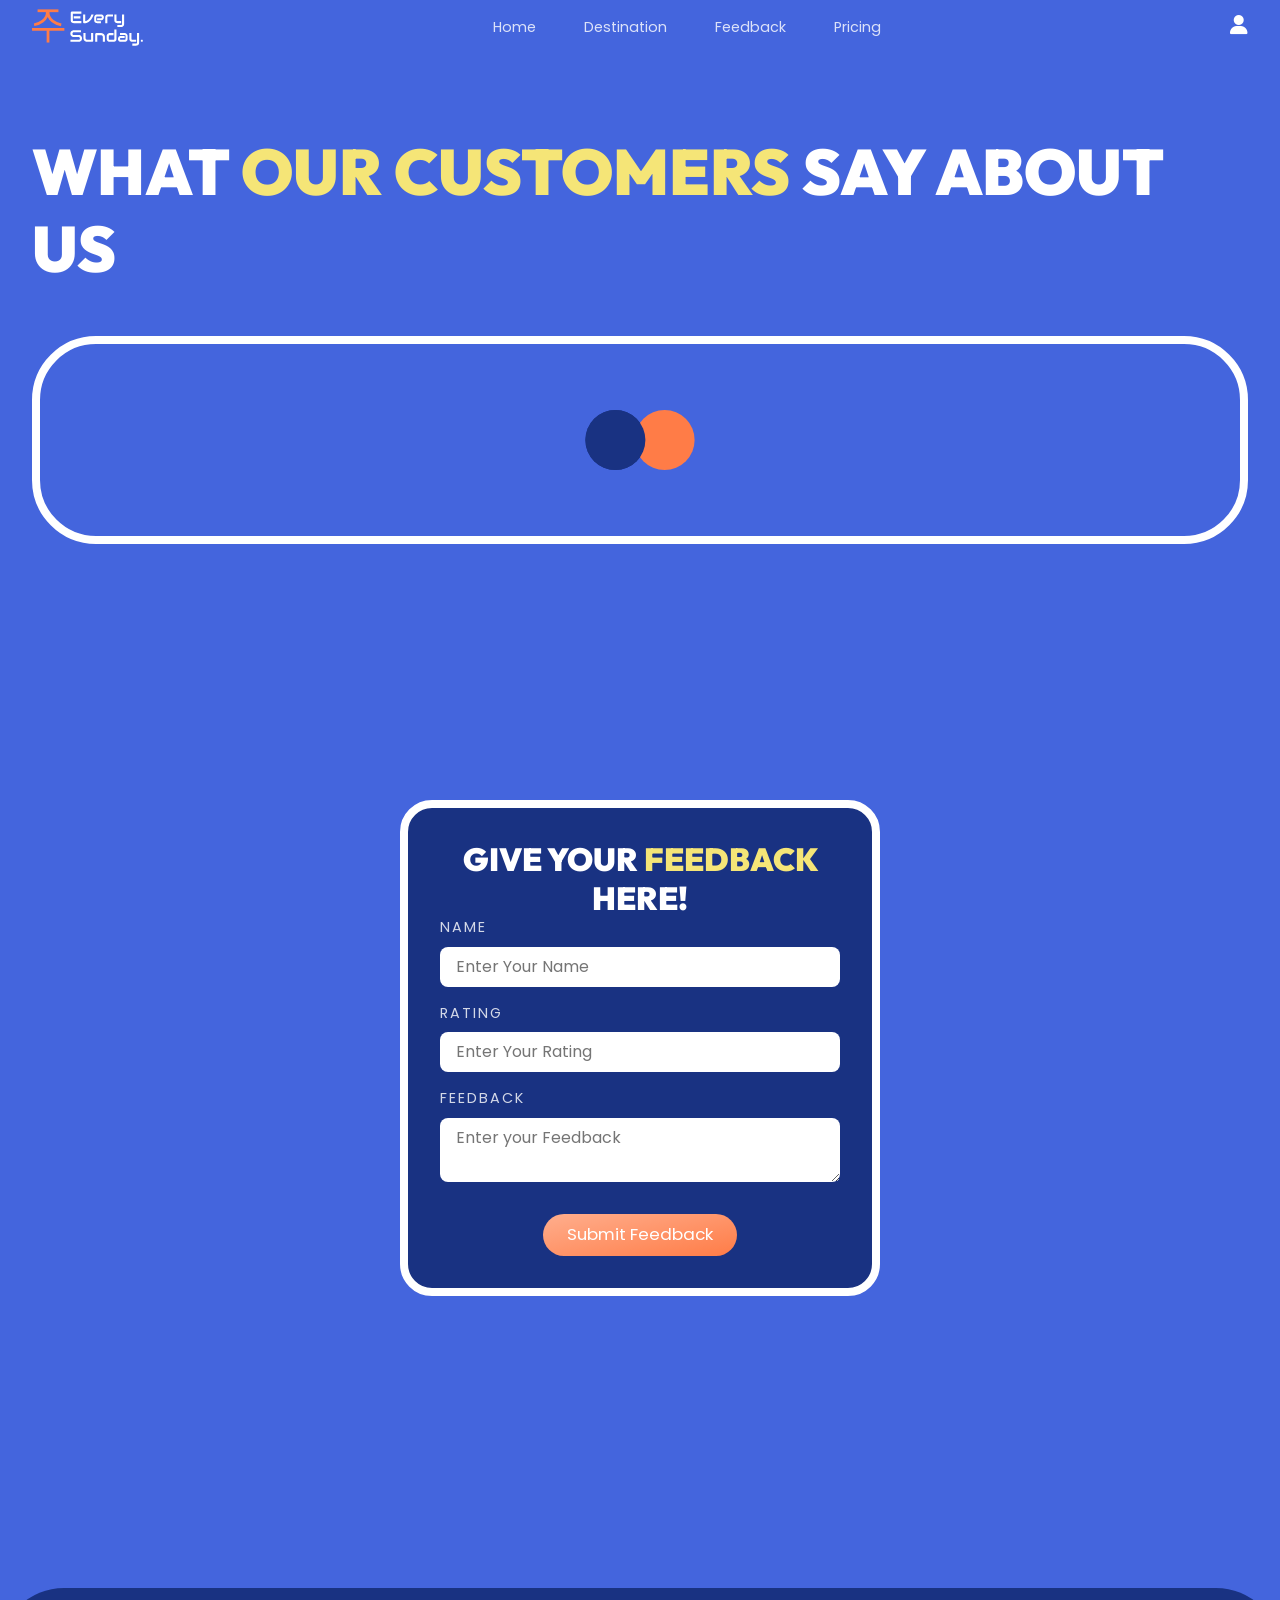
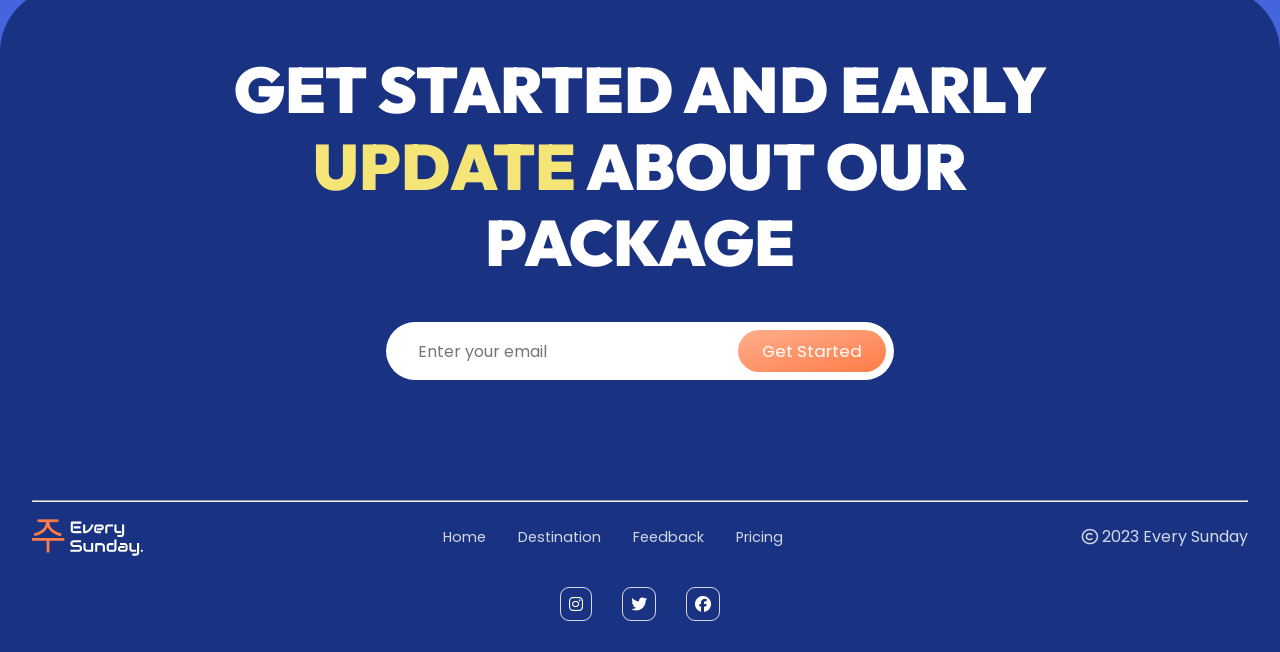
<file: feedback.html>
<!DOCTYPE html>
<html lang="en">
<head>
    <meta charset="UTF-8">
    <meta name="viewport" content="width=device-width, initial-scale=1.0">
    <!-- Favicon Icon -->
    <link rel="icon" type="image/x-icon" href="/assets/brand-icon.svg">

    <!-- Font Awesome CDN -->
    <link rel="stylesheet" href="https://cdnjs.cloudflare.com/ajax/libs/font-awesome/6.4.0/css/all.min.css" integrity="sha512-iecdLmaskl7CVkqkXNQ/ZH/XLlvWZOJyj7Yy7tcenmpD1ypASozpmT/E0iPtmFIB46ZmdtAc9eNBvH0H/ZpiBw==" crossorigin="anonymous" referrerpolicy="no-referrer" />

    <!-- Links To All Style Files -->
    <link rel="stylesheet" href="./main.css">

    <title>Every Sunday | Feedback</title>

    <style>
        /* Add your CSS here(optional) */
        .menu-btn{
            position:absolute;
            top: 30px;
            right: 0px;
            width: 30px;
            cursor: pointer;
            display: none;
            /* this is hamburger css */
        }
        .feedback{
            padding-block: 5rem;
        }

        .feedback h1 span{
            color:var(--highlight);
        }

        #testimonials-main{
            padding-block: 3rem;
            position:relative;
            margin-bottom: 20em;
            min-height: 100vh;
        }
        .feedback-form{
            position:absolute;
            bottom:-12%;
            left:50%;
            transform: translateX(-50%);
            z-index: 100;
            width:min(95%,30rem);
            margin-inline: auto;
            background-color: var(--background-dark);
            padding:2rem;
            color:var(--background-dark);
            border-radius: 2rem;
            display:flex;
            flex-direction: column;
            align-items: center;
            border:8px solid var(--white);
        }
        .feedback-form h3{
            text-align: center;
        }
        .feedback-form h3 span{
            color:var(--highlight);
        }
        .feedback-form>input,.feedback-form>select,.feedback-form>textarea{
            align-self: stretch;
            border-radius: 0.5rem;
            border:none;
            margin-bottom: 1rem;
            padding: 0.5rem 1rem;
        }
        .feedback-form>textarea{
            margin-bottom: 2rem;
        }
        .feedback-form label{
            text-transform: uppercase;
            letter-spacing: 2px;
            align-self: flex-start;
            margin-bottom: 0.5rem;
            color:var(--white-light);
            font-size:var(--nav-link);
        }
        #testimonial-grid{
            display:grid;
            grid-template-columns: 1fr 1fr 1fr;
            gap:1rem;
            background-color: transparent;
            border:8px solid var(--white);
            border-radius: 4rem;
            padding:2rem;
            padding-bottom: 10rem;
            position: relative;
        }
        #loader {
            display: none;
            width: 150px;
            height: 150px;
            position: absolute;
            top: 50%;
            left: 50%;
            transform: translate(-50%, -50%);
            z-index: 10000;
        }
        #testimonial-grid .card{
            background-color: var(--background-dark);
            box-shadow: 0 2px 5px 0 rgba(255, 255, 255, 0.1);
            position: relative;
            overflow: hidden;
            text-align: right;
            padding-bottom: 1rem;
            transition: box-shadow 0.2s ease-out;
        }
        #testimonial-grid .card:hover{
            box-shadow: 2px 4px 10px 5px rgba(255, 255,255, 0.1);
        }

        #testimonial-grid .card i{
            position: absolute;
            font-size: 6rem;
            color:var(--background-light);
            opacity: 0.3;
            top:-2%;
            left:5%;
        }
        #testimonial-grid .card img{
            width: 6rem;
            margin-left: auto;
            margin-bottom: 0.5rem;
            border-radius: 50%;
            border:2px solid var(--background-light);
        }
        #testimonial-grid .card p{
            font-size: var(--nav-link);
            width: 100%;
            letter-spacing: 1px;
            line-height: 1.3;
            margin-bottom: 1rem;
        }
        .responsive_char{
            font-size: var(--h1);
        }
        #testimonial-grid .card h3{
            margin-bottom: 0.75rem;
        }

        @media screen and (max-width:1020px){
            /* medium screen */
            .feedback{
            padding-block: 5rem;
        }

        .feedback h1 span{
            color:var(--highlight);
        }

        #testimonials-main{
            padding-block: 3rem;
            position:relative;
            margin-bottom: 20em;
        }
        .feedback-form{
            position:absolute;
            bottom:-8%;
            left:50%;
            transform: translateX(-50%);
            z-index: 100;
            width:min(95%,30rem);
            margin-inline: auto;
            background-color: var(--background-dark);
            padding:2rem;
            color:var(--background-dark);
            border-radius: 2rem;
            display:flex;
            flex-direction: column;
            align-items: center;
            border:8px solid var(--white);
        }
        .feedback-form h3{
            text-align: center;
        }
        .feedback-form h3 span{
            color:var(--highlight);
        }
        .feedback-form>input,.feedback-form>select,.feedback-form>textarea{
            align-self: stretch;
            border-radius: 0.5rem;
            border:none;
            margin-bottom: 1rem;
            padding: 0.5rem 1rem;
        }
        .feedback-form>textarea{
            margin-bottom: 2rem;
        }
        .feedback-form label{
            text-transform: uppercase;
            letter-spacing: 2px;
            align-self: flex-start;
            margin-bottom: 0.5rem;
            color:var(--white-light);
            font-size:var(--nav-link);
        }
        #testimonial-grid{
            display:grid;
            grid-template-columns: 1fr 1fr ;
            gap:1rem;
            background-color: transparent;
            border:8px solid var(--white);
            border-radius: 4rem;
            padding:2rem;
            padding-bottom: 10rem;
        }
        #testimonial-grid .card{
            background-color: var(--background-dark);
            box-shadow: 0 2px 5px 0 rgba(255, 255, 255, 0.1);
            position: relative;
            overflow: hidden;
            text-align: right;
            padding-bottom: 1rem;
            transition: box-shadow 0.2s ease-out;
        }
        #testimonial-grid .card:hover{
            box-shadow: 2px 4px 10px 5px rgba(255, 255,255, 0.1);
        }

        #testimonial-grid .card i{
            position: absolute;
            font-size: 6rem;
            color:var(--background-light);
            opacity: 0.3;
            top:-2%;
            left:5%;
        }
        #testimonial-grid .card img{
            width: 6rem;
            margin-left: auto;
            margin-bottom: 0.5rem;
            border-radius: 50%;
            border:2px solid var(--background-light);
        }
        #testimonial-grid .card p{
            font-size: var(--nav-link);
            width: 100%;
            letter-spacing: 1px;
            line-height: 1.3;
            margin-bottom: 1rem;
        }
        .responsive_char{
            font-size: 10vh;
        }
        #testimonial-grid .card h3{
            margin-bottom: 0.75rem;
        }

        }

        @media screen and (max-width: 700px){
            /* smaller screen */
            .feedback{
            padding-block: 5rem;
        }

        .feedback h1 span{
            color:var(--highlight);
        }

        #testimonials-main{
            padding-block: 3rem;
            position:relative;
            margin-bottom: 20em;
        }
        .feedback-form{
            bottom:-5%;
            left:50%;
            transform: translateX(-50%);
            z-index: 100;
            width:min(70%,30rem);
            margin-inline: auto;
            background-color: var(--background-dark);
            padding:2rem;
            color:var(--background-dark);
            border-radius: 2rem;
            display:flex;
            flex-direction: column;
            align-items: center;
            border:8px solid var(--white);
        }
        .feedback-form h3{
            text-align: center;
        }
        .feedback-form h3 span{
            color:var(--highlight);
        }
        .feedback-form>input,.feedback-form>select,.feedback-form>textarea{
            align-self: stretch;
            border-radius: 0.5rem;
            border:none;
            margin-bottom: 1rem;
            padding: 0.5rem 1rem;
        }
        .feedback-form>textarea{
            margin-bottom: 2rem;
        }
        .feedback-form label{
            text-transform: uppercase;
            letter-spacing: 2px;
            align-self: flex-start;
            margin-bottom: 0.5rem;
            color:var(--white-light);
            font-size:var(--nav-link);
        }
        #testimonial-grid{
            display:grid;
            grid-template-columns: repeat(1,1fr);
            gap:1rem;
            background-color: transparent;
            border:8px solid var(--white);
            border-radius: 4rem;
            padding:2rem;
            padding-bottom: 10rem;
        }
        #testimonial-grid .card{
            background-color: var(--background-dark);
            box-shadow: 0 2px 5px 0 rgba(255, 255, 255, 0.1);
            position: relative;
            overflow: hidden;
            text-align: right;
            padding-bottom: 1rem;
            transition: box-shadow 0.2s ease-out;
        }
        #testimonial-grid .card:hover{
            box-shadow: 2px 4px 10px 5px rgba(255, 255,255, 0.1);
        }

        #testimonial-grid .card i{
            position: absolute;
            font-size: 6rem;
            color:var(--background-light);
            opacity: 0.3;
            top:-2%;
            left:5%;
        }
        #testimonial-grid .card img{
            width: 6rem;
            margin-left: auto;
            margin-bottom: 0.5rem;
            border-radius: 50%;
            border:2px solid var(--background-light);
        }
        #testimonial-grid .card p{
            font-size: var(--nav-link);
            width: 100%;
            letter-spacing: 1px;
            line-height: 1.3;
            margin-bottom: 1rem;
        }
        .responsive_char{
            font-size: 8vh;
        }
        .dobottom{
            margin-top: 30px;
        }
        #testimonial-grid .card h3{
            margin-bottom: 0.75rem;
        }
        /* hamburger css */
        .navbarham{
            padding: 0;
        }
        .navbarhamlinks{
            flex-direction: column;
            width: 100%;
            height: 100vh;
            margin-top: -900px;
            justify-content: center;
            transition: all ease;
        }
        .navbarhamlinks li{
            margin: 10px auto;
        }
        .hamlogo{
            position: absolute;
            top: 30px;
            left: 0px;

        }
        .menu-btn{
            display: block;
        }
        .mobile-menu{
            margin-top: 0px;
        }

        }


    </style>
</head>
<body>
    <header>
        <nav class="container">
            <img src="./assets/brand-logo.svg" alt="Every Sunday Logo">
            <ul>
                <li><a href="/index.html">Home</a></li>
                <li><a href="/destination.html">Destination</a></li>
                <li><a href="/">Feedback</a></li>
                <li><a href="/prices.html">Pricing</a></li>
            </ul>
            <!-- <div id="toggle">
                <label class="switch">
                    <input type="checkbox">
                    <span class="slider round"></span>
                </label>
            </div> -->
            <div id="login-container">
                <a href="./login.html" id="loginBtn"><i class="fa-solid fa-user" id="login-btn"></i></a>
                <div style="display: none;">
                    <a href='./checkout.html'><i class="fa-solid fa-cart-shopping" style="margin-right:1rem"></i></a>
                    <a href="/" id="logout-btn" class='btn-small' style='border-radius:50px;color:var(--white)'>Log Out</a>
                </div>       
            </div>
            <div class="responsive-nav">
                <i class="fa-solid fa-bars" style="color:var(--white-light)"></i>
                <div class="responsive-nav-content">
                    <ul>
                        <li><a href="/">Home</a></li>
                        <li><a href="/destination.html">Destination</a></li>
                        <li><a href="/feedback.html">Feedback</a></li>
                        <li><a href="/prices.html">Pricing</a></li>
                    </ul>
                    <div id="login-container">
                        <a href="./login.html" id="loginBtn"><i class="fa-solid fa-user" id="login-btn"></i></a>
                        <div style="display: none;">
                            <a href='./checkout.html'><i class="fa-solid fa-cart-shopping" style="margin-right:1rem"></i></a>
                            <a href="/" id="logout-btn" class='btn-small' style='border-radius:50px;color:var(--white)'>Log Out</a>
                        </div>       
                    </div>
                </div>
            </div>
        </nav>
    </header>
    <main>
        <section class="container feedback fade-in">
            <!-- Write Your HTML Code here -->
            <h1 class="responsive_char">What <span>Our Customers</span> say about us  </h1>
            
            <!-- -->
            <div id="testimonials-main">
                <div id="testimonial-grid">
                     <img src="./assets/Loader.svg" alt="loader" id="loader" />
                </div>
                <div class="feedback-form">
                    <h3>Give Your <span>Feedback</span> Here!</h3>
                    <label for="name">Name</label>
                    <input type="text" id="name" placeholder="Enter Your Name" required>
                    <label for="rating">Rating</label>
                    <input type="number" id="rating" min="1" max="5" placeholder="Enter Your Rating" required>
                    
                    <label for="review">Feedback</label>
                    <textarea name="review" id="review"  placeholder="Enter your Feedback"></textarea>
                    <button class="btn">Submit Feedback</button>
                </div>
            </div>
        </section>
    </main>
    <footer>
        <section class="articles"></section>
        <div class="container">
            <h1>Get started and early <span>Update</span> about our package</h1>
            <!-- Copy this searchbox If you want to use it somewhere else -->
            <div class="searchbox">
                <input  type="text" placeholder="Enter your email">
                <button class="btn" id="cta">Get Started</button>
            </input>
            </div>
            <hr>
            <div class="footer">
                <img src="./assets/brand-logo.svg" alt="Every Sunday Logo">
                <ul>
                    <li><a href="/index.html">Home</a></li>
                    <li><a href="/destination.html">Destination</a></li>
                    <li><a href="/">Feedback</a></li>
                    <li><a href="/prices.html">Pricing</a></li>
                </ul>
                <p><i class="fa-regular fa-copyright"></i> 2023 Every Sunday</p>
            </div>
            <div class="socials">
                <div class="social">
                    <a href="https://www.instagram.com/" target="_blank"><i class="fa-brands fa-instagram"></i></a>
                </div>
                <div class="social">
                    <a href="https://twitter.com/" target="_blank"><i class="fa-brands fa-twitter"></i></a>
                </div>
                <div class="social">
                    <a href="https://www.facebook.com/" target="_blank"><i class="fa-brands fa-facebook"></i></a>
                </div>
            </div>
        </div>
    </footer>
</body>
</html>
<script src="main.js"></script>
<script>
    // Write all you JS code below
    // target all the elements
    let url = `https://mock-every-sunday-server.onrender.com/testimonials`;
    let testimonials_main = document.querySelector('#testimonial-grid');
    let name = document.getElementById('name');
    let rating = document.getElementById('rating');
    let textarea = document.getElementById('review');
    let postBtn = document.querySelector('.btn');
    let loader=document.getElementById('loader');

    let user;

    window.addEventListener('load',()=>{
        loader.style.display='block';
        fetchtestimonials(url);
        getUser();
    })
    postBtn.addEventListener('click',postData);

    async function postData(){
        try{
            let userdata = {
                name:name.value,
                rating:rating.value,
                review:textarea.value,
                imgAvatar:user.imgAvatar
            }
            let response = await fetch(url,{
                method:'POST',
                headers:{
                    "Content-type":"application/json",
                },
                body:JSON.stringify(userdata)
            });
            let data = await response.json();
            name.value="";
            rating.value="";
            review.value="";
            displayMessage('Feedback Submission Successfull','success');
            fetchtestimonials(url);
            // console.log(data); 
        }
        catch(error){
            console.log(error);
            displayMessage('Try Again Later! :/','warning');
        }
    }

    async function getUser() {
    let id=JSON.parse(localStorage.getItem('userId'));
    let url = `https://mock-every-sunday-server.onrender.com/users?id=${id}`;
    try {
        let res = await fetch(url);
        let data= await res.json();
        // console.log(data);
        // console.log(data[0].cart);
        user=data[0];
        name.value=user.name;
    } catch (e) {
        console.log(e);
    }
    }

    async function fetchtestimonials(url){
        try{
            let response = await fetch(url);
            let testimonialsData = await response.json();
            // console.log(testimonialsData)
            displaytestimonials(testimonialsData)
        }
        catch(error){
            console.log(error);
        }
    }
    function displaytestimonials(data){
            loader.style.display='none';
            testimonials_main.innerHTML=null;
            data.forEach(item => {
                let card = createTestimonialsCard(item);
                testimonials_main.append(card);
            });
    }
    function createTestimonialsCard(item){
        // console.log(item);
        let card = document.createElement('div');
        card.className = 'card';

        let quote =document.createElement('i');

        let img = document.createElement('img');
        if(obj[item.imgAvatar]){
            img.setAttribute('src', obj[item.imgAvatar]);
        }else{
            img.style.display = 'none';
        }
        // <i class="fa-solid fa-quote-left"></i>
        quote.classList.add('fa-solid','fa-quote-left');

        let headName = document.createElement('div');
        headName.className = 'headName';

        let name = document.createElement('h4');
        name.className = 'name';
        name.textContent = item.name;

        let rating = document.createElement('h3');
        rating.className = 'rating';
        rating.textContent = item.rating+'⭐';

        let review = document.createElement('p');
        review.className = 'review';
        review.textContent = item.review;

        headName.append(name,rating);
        card.append(quote,img,headName,review);
        return card;
    }
    // add hambruger
    // let menu_btn = document.querySelector('.menu-btn');
    // let navbarhamlinks = document.querySelector('.navbarhamlinks');
    // menu_btn.addEventListener('click',()=>{
    //     navbarhamlinks.classList.toggle('mobile-menu')
    // })
</script>
</file>
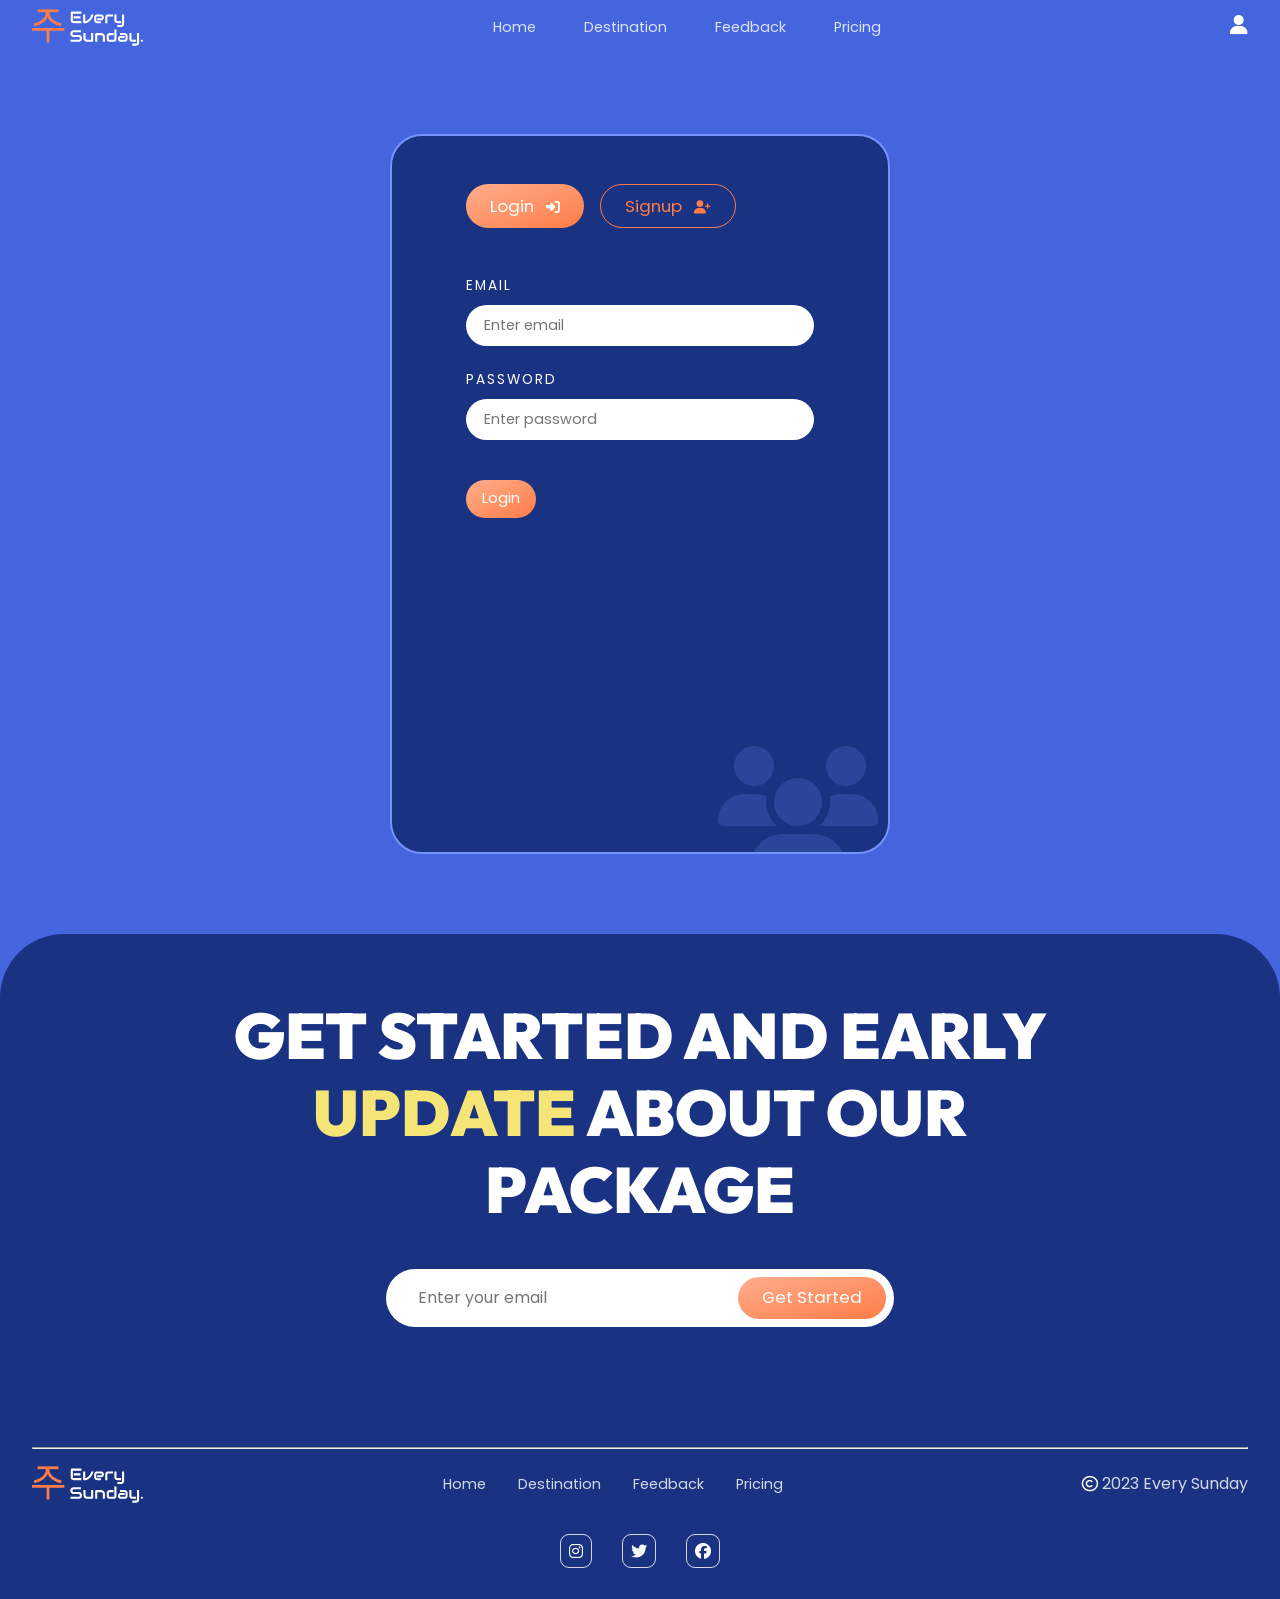
<file: login.html>
<!DOCTYPE html>
<html lang="en">
<head>
    <meta charset="UTF-8">
    <meta name="viewport" content="width=device-width, initial-scale=1.0">
    <!-- Favicon Icon -->
    <link rel="icon" type="image/x-icon" href="/assets/brand-icon.svg">

    <!-- Font Awesome CDN -->
    <link rel="stylesheet" href="https://cdnjs.cloudflare.com/ajax/libs/font-awesome/6.4.0/css/all.min.css" integrity="sha512-iecdLmaskl7CVkqkXNQ/ZH/XLlvWZOJyj7Yy7tcenmpD1ypASozpmT/E0iPtmFIB46ZmdtAc9eNBvH0H/ZpiBw==" crossorigin="anonymous" referrerpolicy="no-referrer" />

    <!-- Links To All Style Files -->
    <link rel="stylesheet" href="./main.css">

    <title>Every Sunday | Login </title>

    <style>
        /* Add your CSS here(optional) */
        *{
            color: white;
        }
        #box{
            min-height: 80vh;
            width: min(500px,95%);
            border: 5px solid whitesmoke;
            margin: auto;
            background-color: var(--background-dark);
            overflow: hidden;
            border-radius: 2rem;
            border:2px solid var(--background-light);
            margin-block: 5rem;
            padding-block: 1rem;
            position:relative;
        }
        #watermark{
            position: absolute;
            position: absolute;
            bottom:-3%;
            right: 2%;
            font-size: 8rem;
            color:var(--background-light);
            opacity: 0.2;
        }
        .logSignTogle{
            width: 70%;
            margin: 2rem auto;
            display: flex;
            justify-content: flex-start;
            gap:1rem;
        }

        .inactive{
            padding: 0.5em 1.5rem;
            border:1px solid var(--primary);
            background-color: transparent;
            color:var(--primary);
        }
        .main{
            display: flex;
            justify-content: center;
            margin-block: 3rem;
        }
        .main>*{
            width: 70%;
        }
        .signup-page {
            display: none;
        }
        .container > div:nth-child(1){
            width: 400px;
            margin: auto;
        }

        #box input{
            width: 100%;
            padding: 0.5rem 1rem ;
            color:var(--background-dark);
            border-radius: 50px;
            font-size: var(--nav-link);
            border:2px solid transparent;
        }
        #box input:focus{
            border:2px solid var(--background-light);
        }
        #box input[type="submit"]{
            margin-top: 1rem;
            width: auto;
            cursor: pointer !important;
        }
        #box #log,#box #sign{
            color: var(--white);
            border: none;
        }
        #box .form-group {
            margin-bottom: 1.5rem;
            display: flex;
            flex-direction: column;
            align-items: flex-start;
        }

        .form-group label {
            /* flex-basis: 100px; */
           margin-bottom: 0.5rem;
           font-size: var(--paragraph-small);
           text-transform: uppercase;
           letter-spacing: 2px;
        }

        .form-group input {
            flex-grow: 1;
            /* padding: 5px; */
        }
    </style>
</head>
<body>
    <header>
        <nav class="container">
            <img src="./assets/brand-logo.svg" alt="Every Sunday Logo">
            <ul>
                <li><a href="/index.html">Home</a></li>
                <li><a href="/destination.html">Destination</a></li>
                <li><a href="/feedback.html">Feedback</a></li>
                <li><a href="/prices.html">Pricing</a></li>
            </ul>
            <!-- <div id="toggle">
                <label class="switch">
                    <input type="checkbox">
                    <span class="slider round"></span>
                </label>
            </div> -->
            <div id="login-container">
                <a href="./login.html" id="loginBtn"><i class="fa-solid fa-user" id="login-btn"></i></a>
                <div style="display: none;">
                    <a href='./checkout.html'><i class="fa-solid fa-cart-shopping" style="margin-right:1rem"></i></a>
                    <a href="/" id="logout-btn" class='btn-small' style='border-radius:50px;color:var(--white)'>Log Out</a>
                </div>       
            </div>
        </nav>
    </header>
    <main>
        <section class="container">
            <!-- Write Your HTML Code here -->
            <div id="box">

                <div class="logSignTogle">
                    <button id="login-btn-form" onclick="showLogin()" class="btn">Login <i class="fa-solid fa-right-to-bracket" style="color:inherit;margin-left:0.5rem;font-size:var(--paragraph-small)"></i></button>
                    <button id="signup-btn" onclick="showSignup()" class="inactive">Signup <i class="fa-solid fa-user-plus" style="color:inherit;margin-left:0.5rem;font-size:var(--paragraph-small)"></i></button>
                </div>
                
                
                <div class="main">
                    <!-- Add login page details here -->     
                    <div id="login" class="login-page">      
                        <form id="loginform">
        
                            <div class="form-group">
                                <label for="email1">Email</label>
                                <input type="email" id="email1" name="email1" autocomplete="off" placeholder="Enter email">
                            </div>
        
                            <div class="form-group">
                                <label for="password">Password</label>
                                <input type="password" id="passwordl" name="password" placeholder="Enter password">
                            </div>
        
                            <input type="submit" value="Login" id="log" class="btn">
        
                        </form>
                
                    </div>
                    <!-- Add signup page details here -->
        
        
                    <div id="signup" class="signup-page">
    
                        <form id="signupform">
        
                            <div class="form-group">
                                <label for="name">Name</label>
                                <input type="text" id="name" name="name" autocomplete="off" placeholder="Enter your name">
                            </div>
        
                            <div class="form-group">
                                <label for="email">Email</label>
                                <input type="email" id="email" name="email" autocomplete="off" placeholder="Enter email">
                            </div>
                            
                            <div class="form-group">
                                <label for="dob">Date of Birth</label>
                                <input type="date" id="dob" name="dob" autocomplete="off">
                              </div>
                              
                            <div class="form-group">
                                <label for="password">Password</label>
                                <input type="password" id="passwords" name="password" placeholder="Enter password">
                            </div>
        
                            <div class="form-group">
                                <label for="confirm-password">Confirm Password</label>
                                <input type="password" id="confirm-password" name="confirm-password" placeholder="Confirm your password">
                            </div>
        
                            <input type="submit" value="Signup" class="btn" id="sign">
        
                        </form>
                    </div>
                </div>
                <i class="fa-solid fa-users" id="watermark"></i>

            </div>

            <!-- -->
        </section>
    </main>
    <footer>
        <section class="articles"></section>
        <div class="container">
            <h1>Get started and early <span>Update</span> about our package</h1>
            <!-- Copy this searchbox If you want to use it somewhere else -->
            <div class="searchbox">
                <input  type="text" placeholder="Enter your email">
                <button class="btn" id="cta">Get Started</button>
            </input>
            </div>
            <hr>
            <div class="footer">
                <img src="./assets/brand-logo.svg" alt="Every Sunday Logo">
                <ul>
                    <li><a href="/">Home</a></li>
                    <li><a href="/">Destination</a></li>
                    <li><a href="/">Feedback</a></li>
                    <li><a href="/">Pricing</a></li>
                </ul>
                <p><i class="fa-regular fa-copyright"></i> 2023 Every Sunday</p>
            </div>
            <div class="socials">
                <div class="social">
                    <a href="https://www.instagram.com/" target="_blank"><i class="fa-brands fa-instagram"></i></a>
                </div>
                <div class="social">
                    <a href="https://twitter.com/" target="_blank"><i class="fa-brands fa-twitter"></i></a>
                </div>
                <div class="social">
                    <a href="https://www.facebook.com/" target="_blank"><i class="fa-brands fa-facebook"></i></a>
                </div>
            </div>
        </div>
    </footer>
    
</body>
</html>
<script src="main.js"></script>
<script>
    // Write all you JS code below
    let loginTab=document.getElementById("login");
    let signupTab=document.getElementById("signup");
    let loginTabBtn=document.getElementById("login-btn-form");
    let signupTabBtn=document.getElementById("signup-btn");
    // Write all your JS code below
    function showLogin() {
        loginTab.style.display = "block";
        signupTab.style.display = "none";
        signupTabBtn.classList.remove('btn');
        signupTabBtn.classList.add('inactive');
        loginTabBtn.classList.remove('inactive');
        loginTabBtn.classList.add('btn');
    }

    function showSignup() {
        loginTab.style.display = "none";
        signupTab.style.display = "block";
        loginTabBtn.classList.add('inactive');
        loginTabBtn.classList.remove('btn');
        signupTabBtn.classList.remove('inactive');
        signupTabBtn.classList.add('btn');
    }

    let login_data = [];

    async function fetchData() {
        try {
            let res = await fetch("https://mock-every-sunday-server.onrender.com/users");
            let data = await res.json();
            console.log(data);
            login_data = data;
        } catch (err) {
            console.log(err);
        }
    }
    fetchData();

    let form1 = document.getElementById("signupform");
    let name = document.getElementById("name");
    let email = document.getElementById("email");
    let dob=document.getElementById("dob")
    let password = document.getElementById("passwords");
    let confirmPassword = document.getElementById("confirm-password");

    form1.addEventListener("submit", function(event) {
        event.preventDefault();

        if (confirmPassword.value !== password.value) {
            alert("Enter the same characters for password and confirm password fields!");
        } else {
            signup();
        }
    },{once: true});

    async function signup() {
        try {
            let res = await fetch("https://mock-every-sunday-server.onrender.com/users", {
                method: "POST",
                body: JSON.stringify({
                    name: name.value,
                    email: email.value,
                    password: password.value,

                    dob: dob.value,
                    imgAvatar : Math.floor((Math.random() * 10)+1)

                  
                }),
                headers: {
                    "Content-Type": "application/json"
                }
            });

            let data = await res.json();
            displayMessage('Account Created','success');
            fetchData();
        } catch (err) {
            console.log(err);
        }
    }

    let email1 = document.getElementById("email1");
    let passwordLogin = document.getElementById("passwordl");
    let form2 = document.getElementById("loginform");
// console.log(login_data)

form2.addEventListener("submit", function(event) {
  event.preventDefault();

  let flag = false;

  for (let i = 0; i < login_data.length; i++) {
    if (email1.value === login_data[i].email && passwordLogin.value === login_data[i].password) {
      // User logged in successfully.
      flag = true;
      if (email1.value === "admin@admin.com" && passwordLogin.value === "admin") {
        displayMessage('Admin Login Successfull','success');  
        localStorage.setItem('userId', login_data[i].id);
          console.log('Admin logged In');
          setTimeout(()=>{
              window.location.href="admin.html";
          },2000)
    
      } else {
        displayMessage('User Login Successfull','success'); 
        // Redirect to the regular user page (change "admin.html" to the appropriate user page).
        localStorage.setItem('userId', login_data[i].id);
        console.log('User logged In'); 
        setTimeout(()=>{
            window.location.href="index.html";
        },2000);
      }
      break;
    }
}

if (!flag) {
    displayMessage('Wrong Credentials! Try Again.','warning');
}
email1.value="";
passwordLogin.value="";
});

</script>
</file>
<file: main.css>
@import url("https://fonts.googleapis.com/css2?family=Audiowide&family=Outfit:wght@100;200;300;400;500;600;700;800;900&family=Poppins:ital,wght@0,100;0,200;0,300;0,400;0,500;0,600;0,700;0,800;0,900;1,100;1,200;1,300;1,400;1,500;1,600;1,700;1,800;1,900&display=swap"); /* Main Font Style and Secondary Font Style Of the Website */
:root {
  /* COLORS */
  --primary: #ff7c47; /* brand color */
  --primary-light: #ffae8d; /* brand color light */
  --background-dark: #193282; /* darker background color */
  --background: #4465dd; /* main background color */
  --background-light: #7693fc; /* lighter background color */
  --accent: #d95afb; /* main accent color (for card backgrounds and stuff)*/
  --highlight: #f5e577; /* main hightlight color for text and icons */
  --white: #fff; /* main text and heading color */
  --white-light: rgba(255, 255, 255, 0.813);
  --success: #2ecc71;
  --failure: #e74c3c;

  /* TYPOGRAPHY */

  /* Font Styles */
  --heading-font-style: "Outfit", sans-serif;
  --primary-font-style: "Poppins", sans-serif;
  --secondary-font-style: "Audiowide", cursive;

  /* Font Sizes */
  --h1: 4rem;
  --h1-small: 3rem;
  --h2: 3rem;
  --h2-small: 2rem;
  --h3: 2rem;
  --h3-small: 1.5rem;
  --h4: 1rem;
  --h4-small: 0.9rem;
  --button-small: 0.85rem;
  --button: 1.05rem;
  --paragraph: 1rem;
  --paragraph-small: 0.85rem;
  --nav-link: 0.9rem; /* for links in navgation and footer */
  --icon-size: 1.25rem;
  --icon-size-small: 1rem;
  /*  */
}

/******* CSS RESET (DO NOT TOUCH (line 17-137)) *********/
/* Box sizing rules */
*,
*::before,
*::after {
  box-sizing: border-box;
  margin: 0;
  padding: 0;
}

/* Remove list styles on ul, ol elements with a list role, which suggests default styling will be removed */
ul,
ol {
  list-style: none;
}

/* Set core root defaults */
html:focus-within {
  scroll-behavior: smooth;
}

/* Set core body defaults */
body {
  min-height: 100vh;
  text-rendering: optimizeSpeed;
  line-height: 1.5;
  font-family: var(--primary-font-style);
}
/* Default Heading & Paragraph Styles */
h1,
h2,
h3,
h4,
h5,
h6 {
  color: var(--white);
  font-family: var(--heading-font-style);
  text-transform: uppercase;
  font-weight: 900;
  line-height: 1.2;
}
h1 {
  font-size: var(--h1);
}
h2 {
  font-size: var(--h2);
}
h3 {
  font-size: var(--h3);
}
h4 {
  font-size: var(--h4);
}
p {
  font-size: var(--paragraph);
  color: var(--white-light);
}
/* A elements that don't have a class get default styles */
a {
  text-decoration: none;
}

/* Make images easier to work with */
img,
picture {
  max-width: 100%;
  display: block;
}

/* Inherit fonts for inputs and buttons */
input,
button,
textarea,
select {
  font: inherit;
  border: none;
}
input:focus {
  outline: none;
}
button {
  color: var(--white);
  font-size: var(--button);
  border-radius: 50px;
  cursor: pointer;
}
/* Remove all animations, transitions and smooth scroll for people that prefer not to see them */
@media (prefers-reduced-motion: reduce) {
  html:focus-within {
    scroll-behavior: auto;
  }

  *,
  *::before,
  *::after {
    animation-duration: 0.01ms !important;
    animation-iteration-count: 1 !important;
    transition-duration: 0.01ms !important;
    scroll-behavior: auto !important;
  }
}

/* Add your styles below */

body {
  background-color: var(--background);
  display: flex;
  flex-direction: column;
}

/**** Header/Navigation Styling ****/
header {
  padding-block: 0.5rem;
}

/* Logo */

header img:first-of-type,
.footer img:first-of-type {
  width: 7rem;
}

/* Navigation Links */
header nav,
header nav ul,
.footer,
.footer ul {
  display: flex;
  align-items: center;
  justify-content: space-between;
}

header nav ul {
  gap: 3rem;
}

.footer ul {
  gap: 2rem;
}

header nav ul li a,
.footer ul li a {
  font-size: var(--nav-link);
  color: var(--white-light);
  transition: color 0.2s ease-out;
}

header nav ul li a:hover,
.footer ul li a:hover {
  color: var(--primary);
}

/* User Icon */
header i {
  font-size: var(--icon-size);
  transition: color 0.2s ease-out;
  color: var(--white);
  cursor: pointer;
}
header i:hover {
  color: var(--primary);
}
.responsive-nav{
  display:none;
  position:relative;
}
.responsive-nav-content{
  display: none;
  position: absolute;
  z-index: 100;
  top:150%;
  right:0;
  width: 95vw;
  border-radius: 1rem 0 1rem 1rem;
  background-color: var(--background-dark);
  padding:1rem;
}
.responsive-nav-content>*{
  margin-bottom: 1rem;
  text-align: center;
}
.responsive-nav-content ul{
  display:flex;
  flex-direction: column;
}
.responsive-nav-active{
  display:block !important;
  color:var(--background-dark);
}
/****** Footer Styling ******/
footer {
  margin-top: auto;
  text-align: center;
  background-color: var(--background-dark);
  padding-block: 4rem 2rem;
  border-radius: 4rem 4rem 0 0;
}
footer h1 {
  max-width: 70%;
  margin: auto;
  margin-bottom: 2.5rem;
}
footer h1 span {
  color: var(--highlight);
}
hr {
  margin-top: 7.5em;
}
footer .footer {
  padding-block: 1rem;
  margin-bottom: 1rem;
}

footer .socials {
  display: flex;
  align-items: center;
  justify-content: center;
  color: var(--white-light);
}
footer .socials > * {
  margin-inline: 1rem;
}
footer .socials .social {
  border-radius: 8px;
  outline: 1px solid var(--white-light);

  cursor: pointer;
  transition: color 0.2s ease-out, outline-color 0.2s ease-out;
}
footer .socials .social a {
  display: grid;
  place-items: center;
  padding: 0.5em;
  color: var(--white);
  transition: color 0.2s ease-out, outline-color 0.2s ease-out;
}
footer .socials .social a:hover {
  color: var(--primary);
  outline-color: var(--primary);
}

/**** Utility Classes *****/
/*  */
.container {
  width: min(77.5rem, 95%);
  margin-inline: auto;
}

/* background-dark class makes section's background darker */
.background-dark {
  background-color: var(--background-dark);
}

/* Add this class to all normal button elements */
.btn {
  padding: 0.5em 1.5rem;
  background-image: linear-gradient(
    to bottom right,
    var(--primary-light),
    var(--primary)
  );
}
/* Add this class to all smaller button elements */
.btn-small {
  padding: 0.25em 1.25em;
  background-image: linear-gradient(
    to bottom right,
    var(--primary-light),
    var(--primary)
  );
  font-size: var(--button-small);
}

/* Add this to your searchboxes */
.searchbox {
  display: inline-block;
  padding: 0.5em;
  border-radius: 50px;
  background-color: var(--white);
  padding-left: 2em;
}

.searchbox input {
  background-color: transparent;
}

/* Cards and Large cards */
.card {
  min-width: 15rem;
  padding: 2rem;
  border-radius: 2rem;
  border: 2px solid var(--background-light);
}

.large-card {
  min-width: 18rem;
  padding: 3rem;
  background-image: linear-gradient(var(--background-light), var(--background));
  border: 4px solid var(--white-light);
}

/* Highlight Circle */
.highlight-circle {
  padding: 1rem;
  border: 2px solid var(--primary);
  display: inline-block;
  border-radius: 50%;
  margin-bottom: 1rem;
}

/* Popup msg card for success or failure */
.msg-card {
  color: var(--white);
  padding: 0.5rem 1rem;
  position: fixed;
  z-index: 100000;
  background-color: red;
  bottom: 4rem;
  left: 4rem;
  border-radius: 1rem;
  box-shadow: 1px 3px 5px 1px rgba(255, 255, 255, 0.2);
  animation: fadeOut 3s ease-out;
}
.success {
  background-color: var(--success);
}
.warning {
  background-color: var(--failure);
}

@keyframes fadeOut {
  0% {
    opacity: 0;
    transform: translateY(20px);
  }
  25% {
    opacity: 1;
    transform: translateY(0);
  }
  50% {
    opacity: 1;
  }
  75% {
    opacity: 1;
    transform: translateY(0);
  }
  100% {
    opacity: 0;
    transform: translateY(20px);
  }
}

/* Toggle Switch */
/* The switch - the box around the slider */
#toggle .switch {
  position: relative;
  display: inline-block;
  width: 60px;
  height: 34px;
}

/* Hide default HTML checkbox */
#toggle .switch input {
  opacity: 0;
  width: 0;
  height: 0;
}

/* The slider */
#toggle .slider {
  position: absolute;
  cursor: pointer;
  top: 0;
  left: 0;
  right: 0;
  bottom: 0;
  background-color: #ccc;
  -webkit-transition: 0.4s;
  transition: 0.4s;
}

#toggle .slider:before {
  position: absolute;
  content: "";
  height: 26px;
  width: 26px;
  left: 4px;
  bottom: 4px;
  background-color: white;
  -webkit-transition: 0.4s;
  transition: 0.4s;
}

#toggle input:checked + .slider {
  background-color: #2196f3;
}

#toggle input:focus + .slider {
  box-shadow: 0 0 1px #2196f3;
}

#toggle input:checked + .slider:before {
  -webkit-transform: translateX(26px);
  -ms-transform: translateX(26px);
  transform: translateX(26px);
}

/* Rounded sliders */
#toggle .slider.round {
  border-radius: 34px;
}

#toggle .slider.round:before {
  border-radius: 50%;
}
/* Animation classes */
/* animation for sections animatoin when scrolling into view */
.fade-in {
  opacity: 0;
  transform: translateY(100px);
  transition: all 0.75s ease-in-out;
}

.fade-in.visible {
  opacity: 1;
  transform: translateY(0);
}
/* Media Queries */

@media screen and (max-width: 1050px) {
  h1 {
    font-size: var(--h1-small);
  }
  h2 {
    font-size: var(--h2-small);
  }
  h3 {
    font-size: var(--h3-small);
  }
  h4 {
    font-size: var(--h4-small);
  }
  p {
    font-size: var(--paragraph-small);
  }
  /* Header */
  header nav ul {
    gap: 2rem;
  }

  .footer ul {
    gap: 1rem;
  }

  /* User Icon */
  header i {
    font-size: var(--icon-size-small);
  }
  /* Footer */
  footer {
    padding-block: 3rem 2rem;
    border-radius: 3rem 3rem 0 0;
  }
  footer h1 {
    margin-bottom: 2rem;
  }
  hr {
    margin-top: 5em;
  }
  footer .footer {
    padding-block: 1rem;
    margin-bottom: 1rem;
  }
  /* Add this class to all normal button elements */
  .btn {
    padding: 0.25em 1em;
    font-size: var(--button-small);
  }
  /* Add this class to all smaller button elements */
  .btn-small {
    padding: 0.2em 0.75em;
    font-size: var(--paragraph-small);
  }

  /* Add this to your searchboxes */
  .searchbox {
    padding-left: 1.25em;
  }

  /* Cards and Large cards */
  .card {
    min-width: 10rem;
    padding: 1rem;
    border-radius: 2rem;
  }

  .large-card {
    min-width: 14rem;
    padding: 2rem;
  }

  /* Highlight Circle */
  .highlight-circle {
    font-size: var(--h4-small);
    padding:0.5rem;
  }
}

@media screen and (max-width: 600px) {
  :root{
     /* Font Sizes */
  --h1-small: 2.5rem;
  --h2-small: 1.75rem;
  --h3-small: 1.25rem;
  --h4-small: 0.85rem;
  --button-small: 0.85rem;
  --button: 0.85rem;
  --paragraph: 0.8rem;
  --paragraph-small: 0.75rem;
  --nav-link: 0.65rem; /* for links in navgation and footer */
  --icon-size: 1rem;
  --icon-size-small: 0.75rem;
  }
  /* Header */
  .container>ul,
  .container>#login-container{
    display: none;
  }

  .responsive-nav{
    display:block !important;
  }


  .footer ul {
    flex-direction: column;
    gap: 0.5rem;
  }

  /* Footer */
  footer {
    padding-block: 2rem 1rem;
    border-radius: 3rem 3rem 0 0;
  }
  footer h1 {
    width: 100%;
    margin-bottom: 1rem;
  }
  hr {
    margin-top: 5em;
  }

  /* Add this class to all smaller button elements */
  .btn-small {
    padding: 0.2em 0.5em;
  }

  /* Add this to your searchboxes */
  .searchbox {
    padding-left: 1em;
  }

  /* Cards and Large cards */
  .card {
    min-width: 7.5rem;
    padding: 1rem;
    border-radius: 2rem;
  }

  .large-card {
    min-width: 10rem;
    padding: 2rem;
  }
  /* Highlight Circle */
  .highlight-circle {
    font-size: var(--h4-small);
    padding:0.25rem;
  }
}
</file>
